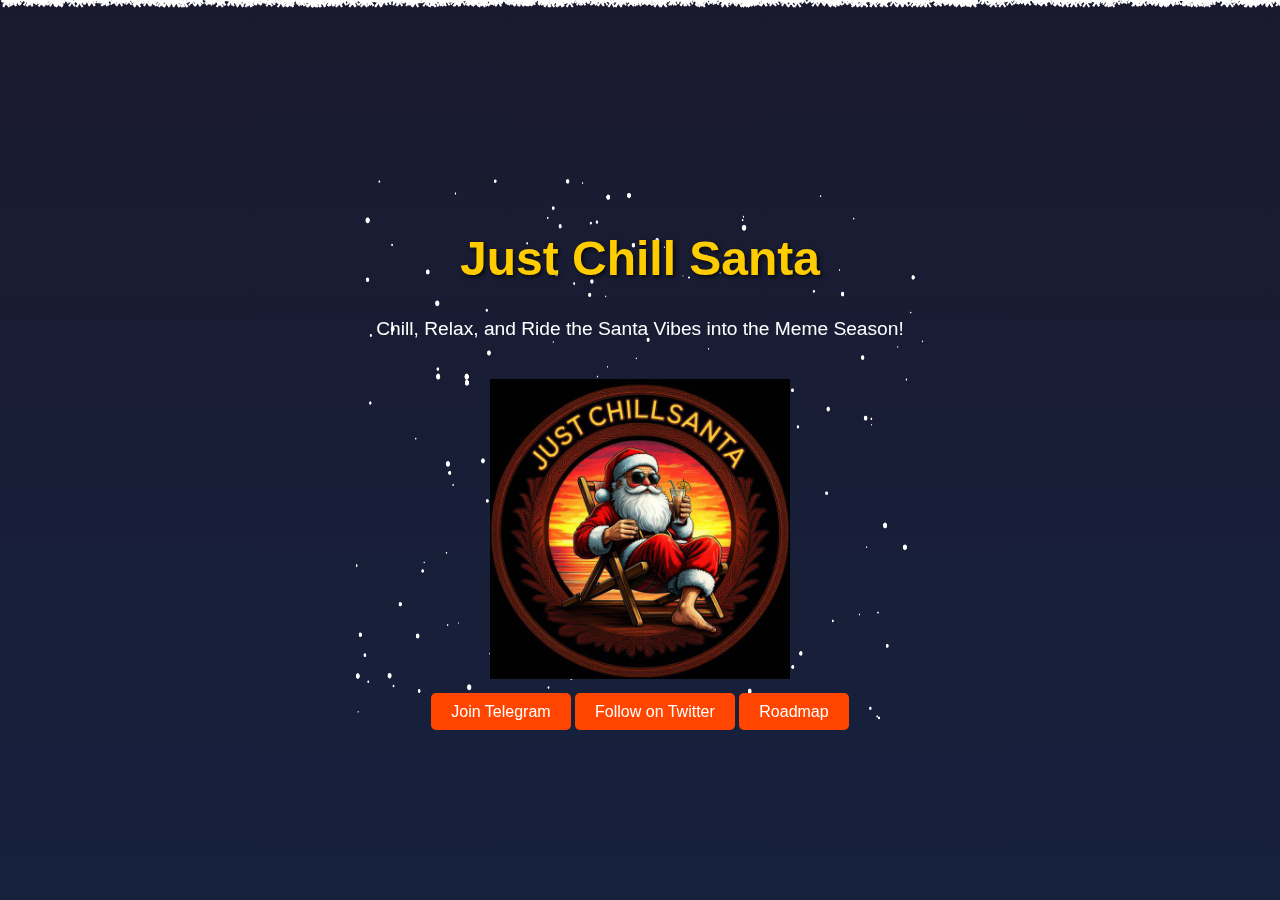
<file: index.html>
<!DOCTYPE html>
<html lang="en">
<head>
    <meta charset="UTF-8">
    <meta name="viewport" content="width=device-width, initial-scale=1.0">
    <title>Just Chill Santa</title>
    <link rel="stylesheet" href="style.css">
    <link rel="stylesheet" href="style2.css">

</head>
<body>

    
    <div class="animation-container">
        <header class="header">
            <h1>Just Chill Santa</h1>
            <p>Chill, Relax, and Ride the Santa Vibes into the Meme Season!</p>
        </header>
        <div class="logo">
            <img src="santa.jpg" alt="Just Chill Santa Logo">
        </div>
        <canvas id="snowCanvas"></canvas>
        <div class="cta-buttons">
            <a href="https://t.me/justchillsanta" target="_blank" class="button">Join Telegram</a>
            <a href="https://twitter.com/justchillsanta" target="_blank" class="button">Follow on Twitter</a>
            <a href="roadmap.html" target="_blank" class="button">Roadmap</a>

        </div>
    </div>

    <!-- intersect -->



    <div class="snowflakes" aria-hidden="true">
        <div class="snowflake">*</div>
        <div class="snowflake">*</div>
        <div class="snowflake">*</div>
        <div class="snowflake">*</div>
        <div class="snowflake">*</div>
        <div class="snowflake">*</div>
        <div class="snowflake">*</div>
        <div class="snowflake">*</div>
        <div class="snowflake">*</div>
        <div class="snowflake">*</div> <div class="snowflake">*</div>
        <div class="snowflake">*</div>
        <div class="snowflake">*</div>
        <div class="snowflake">*</div>
        <div class="snowflake">*</div>
        <div class="snowflake">*</div>
        <div class="snowflake">*</div>
        <div class="snowflake">*</div>
        <div class="snowflake">*</div>
        <div class="snowflake">*</div>
        <div class="snowflake">*</div>
        <div class="snowflake">*</div>
        <div class="snowflake">*</div>
        <div class="snowflake">*</div>
        <div class="snowflake">*</div>
        <div class="snowflake">*</div>
        <div class="snowflake">*</div>
        <div class="snowflake">*</div>
        <div class="snowflake">*</div>
        <div class="snowflake">*</div>
        <div class="snowflake">*</div>
        <div class="snowflake">*</div>
        <div class="snowflake">*</div>
        <div class="snowflake">*</div>
        <div class="snowflake">*</div>
        <div class="snowflake">*</div>
        <div class="snowflake">*</div>
        <div class="snowflake">*</div>
        <div class="snowflake">*</div>
        <div class="snowflake">*</div>
        <div class="snowflake">*</div>
        <div class="snowflake">*</div>
        <div class="snowflake">*</div>
        <div class="snowflake">*</div>
        <div class="snowflake">*</div>
        <div class="snowflake">*</div>
        <div class="snowflake">*</div>
        <div class="snowflake">*</div>
        <div class="snowflake">*</div>
        <div class="snowflake">*</div>
        <div class="snowflake">*</div>
        <div class="snowflake">*</div>
        <div class="snowflake">*</div>
        <div class="snowflake">*</div>
        <div class="snowflake">*</div>
        <div class="snowflake">*</div>
        <div class="snowflake">*</div>
        <div class="snowflake">*</div>
        <div class="snowflake">*</div>
        <div class="snowflake">*</div>
        <div class="snowflake">*</div>
        <div class="snowflake">*</div>
        <div class="snowflake">*</div>
        <div class="snowflake">*</div>
        <div class="snowflake">*</div>
        <div class="snowflake">*</div>
        <div class="snowflake">*</div>
        <div class="snowflake">*</div>
        <div class="snowflake">*</div>
        <div class="snowflake">*</div>
        <div class="snowflake">*</div>
        <div class="snowflake">*</div>
        <div class="snowflake">*</div>
        <div class="snowflake">*</div>
        <div class="snowflake">*</div>
        <div class="snowflake">*</div>
        <div class="snowflake">*</div>
        <div class="snowflake">*</div>
        <div class="snowflake">*</div>
        <div class="snowflake">*</div>
        <div class="snowflake">*</div>
        <div class="snowflake">*</div>
        <div class="snowflake">*</div>
        <div class="snowflake">*</div>
        <div class="snowflake">*</div>
        <div class="snowflake">*</div>
        <div class="snowflake">*</div>
        <div class="snowflake">*</div>
        <div class="snowflake">*</div>
        <div class="snowflake">*</div>
        <div class="snowflake">*</div>
        <div class="snowflake">*</div>
        <div class="snowflake">*</div>
        <div class="snowflake">*</div>
        <div class="snowflake">*</div>
        <div class="snowflake">*</div>
        <div class="snowflake">*</div>
        <div class="snowflake">*</div>
        <div class="snowflake">*</div>
        <div class="snowflake">*</div>
        <div class="snowflake">*</div>
        <div class="snowflake">*</div>
        <div class="snowflake">*</div>
        <div class="snowflake">*</div>
        <div class="snowflake">*</div>
        <div class="snowflake">*</div>
        <div class="snowflake">*</div>
        <div class="snowflake">*</div>
        <div class="snowflake">*</div>
        <div class="snowflake">*</div>
        <div class="snowflake">*</div>
        <div class="snowflake">*</div>
        <div class="snowflake">*</div>
        <div class="snowflake">*</div>
        <div class="snowflake">*</div>
        <div class="snowflake">*</div>
        <div class="snowflake">*</div>
        <div class="snowflake">*</div>
        <div class="snowflake">*</div>
        <div class="snowflake">*</div>
        <div class="snowflake">*</div>
        <div class="snowflake">*</div>
        <div class="snowflake">*</div>
        <div class="snowflake">*</div>
        <div class="snowflake">*</div>
        <div class="snowflake">*</div>
        <div class="snowflake">*</div>
        <div class="snowflake">*</div>
        <div class="snowflake">*</div>
        <div class="snowflake">*</div>
        <div class="snowflake">*</div>
        <div class="snowflake">*</div>
        <div class="snowflake">*</div>
        <div class="snowflake">*</div>
        <div class="snowflake">*</div>
        <div class="snowflake">*</div>
        <div class="snowflake">*</div>
        <div class="snowflake">*</div>
        <div class="snowflake">*</div>
        <div class="snowflake">*</div>
        <div class="snowflake">*</div>
        <div class="snowflake">*</div>
        <div class="snowflake">*</div>
        <div class="snowflake">*</div>
        <div class="snowflake">*</div>
        <div class="snowflake">*</div>
        <div class="snowflake">*</div>
        <div class="snowflake">*</div>
        <div class="snowflake">*</div>
        <div class="snowflake">*</div>
        <div class="snowflake">*</div>
        <div class="snowflake">*</div>
        <div class="snowflake">*</div>
        <div class="snowflake">*</div>
        <div class="snowflake">*</div>
        <div class="snowflake">*</div>
        <div class="snowflake">*</div>
        <div class="snowflake">*</div>
        <div class="snowflake">*</div>
        <div class="snowflake">*</div>
        <div class="snowflake">*</div>
        <div class="snowflake">*</div>
        <div class="snowflake">*</div>
        <div class="snowflake">*</div>
        <div class="snowflake">*</div>
        <div class="snowflake">*</div>
        <div class="snowflake">*</div>
        <div class="snowflake">*</div>
        <div class="snowflake">*</div>
        <div class="snowflake">*</div>
        <div class="snowflake">*</div>
        <div class="snowflake">*</div>
        <div class="snowflake">*</div>
        <div class="snowflake">*</div>
        <div class="snowflake">*</div>
        <div class="snowflake">*</div>
        <div class="snowflake">*</div>
        <div class="snowflake">*</div>
        <div class="snowflake">*</div>
        <div class="snowflake">*</div>
        <div class="snowflake">*</div>
        <div class="snowflake">*</div>
        <div class="snowflake">*</div>
        <div class="snowflake">*</div>
        <div class="snowflake">*</div>
        <div class="snowflake">*</div>
        <div class="snowflake">*</div>
        <div class="snowflake">*</div>
        <div class="snowflake">*</div>
        <div class="snowflake">*</div>
        <div class="snowflake">*</div>
        <div class="snowflake">*</div>
        <div class="snowflake">*</div>
        <div class="snowflake">*</div>
        <div class="snowflake">*</div>
        <div class="snowflake">*</div>
        <div class="snowflake">*</div>
        <div class="snowflake">*</div>
        <div class="snowflake">*</div>
        <div class="snowflake">*</div>
        <div class="snowflake">*</div>
        <div class="snowflake">*</div>
        <div class="snowflake">*</div>
        <div class="snowflake">*</div>
        <div class="snowflake">*</div>
        <div class="snowflake">*</div>
        <div class="snowflake">*</div>
        <div class="snowflake">*</div>
        <div class="snowflake">*</div>
        <div class="snowflake">*</div>
        <div class="snowflake">*</div>
        <div class="snowflake">*</div>
        <div class="snowflake">*</div>
        <div class="snowflake">*</div>
        <div class="snowflake">*</div>
        <div class="snowflake">*</div>
        <div class="snowflake">*</div>
        <div class="snowflake">*</div>
        <div class="snowflake">*</div>
        <div class="snowflake">*</div>
        <div class="snowflake">*</div>
        <div class="snowflake">*</div>
        <div class="snowflake">*</div>
        <div class="snowflake">*</div>
        <div class="snowflake">*</div>
       <div class="snowflake">*</div>
        <div class="snowflake">*</div>
        <div class="snowflake">*</div>
        <div class="snowflake">*</div>
        <div class="snowflake">*</div>
        <div class="snowflake">*</div>
        <div class="snowflake">*</div>
        <div class="snowflake">*</div>
        <div class="snowflake">*</div>
        <div class="snowflake">*</div>
        <div class="snowflake">*</div>
        <div class="snowflake">*</div>
        <div class="snowflake">*</div>
        <div class="snowflake">*</div>
        <div class="snowflake">*</div>
        <div class="snowflake">*</div>
        <div class="snowflake">*</div>
        <div class="snowflake">*</div>
        <div class="snowflake">*</div>
        <div class="snowflake">*</div>
        <div class="snowflake">*</div>
        <div class="snowflake">*</div>
        <div class="snowflake">*</div>
        <div class="snowflake">*</div>
        <div class="snowflake">*</div>
        <div class="snowflake">*</div>
        <div class="snowflake">*</div>
        <div class="snowflake">*</div>
        <div class="snowflake">*</div>
        <div class="snowflake">*</div>
        <div class="snowflake">*</div>
        <div class="snowflake">*</div>
        <div class="snowflake">*</div>
        <div class="snowflake">*</div>
        <div class="snowflake">*</div>
        <div class="snowflake">*</div>
        <div class="snowflake">*</div>
        <div class="snowflake">*</div>
        <div class="snowflake">*</div>
        <div class="snowflake">*</div>
        <div class="snowflake">*</div>
        <div class="snowflake">*</div>
        <div class="snowflake">*</div>
        <div class="snowflake">*</div>
        <div class="snowflake">*</div>
        <div class="snowflake">*</div>
        <div class="snowflake">*</div>
        <div class="snowflake">*</div>
        <div class="snowflake">*</div>
        <div class="snowflake">*</div>
        <div class="snowflake">*</div>
        <div class="snowflake">*</div>
        <div class="snowflake">*</div>
        <div class="snowflake">*</div>
        <div class="snowflake">*</div>
        <div class="snowflake">*</div>
        <div class="snowflake">*</div>
        <div class="snowflake">*</div>
        <div class="snowflake">*</div>
        <div class="snowflake">*</div>
        <div class="snowflake">*</div>
        <div class="snowflake">*</div>
        <div class="snowflake">*</div>
        <div class="snowflake">*</div>
        <div class="snowflake">*</div>
        <div class="snowflake">*</div>
        <div class="snowflake">*</div>
        <div class="snowflake">*</div>
        <div class="snowflake">*</div>
        <div class="snowflake">*</div>
        <div class="snowflake">*</div>
        <div class="snowflake">*</div>
        <div class="snowflake">*</div>
        <div class="snowflake">*</div>
        <div class="snowflake">*</div>
        <div class="snowflake">*</div>
        <div class="snowflake">*</div>
        <div class="snowflake">*</div>
        <div class="snowflake">*</div>
        <div class="snowflake">*</div>
        <div class="snowflake">*</div>
        <div class="snowflake">*</div>
        <div class="snowflake">*</div>
        <div class="snowflake">*</div>
        <div class="snowflake">*</div>
        <div class="snowflake">*</div>
        <div class="snowflake">*</div>
        <div class="snowflake">*</div>
        <div class="snowflake">*</div>
        <div class="snowflake">*</div>
        <div class="snowflake">*</div>
        <div class="snowflake">*</div>
        <div class="snowflake">*</div>
        <div class="snowflake">*</div>
        <div class="snowflake">*</div>
        <div class="snowflake">*</div>
        <div class="snowflake">*</div>
        <div class="snowflake">*</div>
        <div class="snowflake">*</div>
        <div class="snowflake">*</div>
        <div class="snowflake">*</div>
        <div class="snowflake">*</div>
        <div class="snowflake">*</div>
        <div class="snowflake">*</div>
        <div class="snowflake">*</div>
        <div class="snowflake">*</div>
        <div class="snowflake">*</div>
        <div class="snowflake">*</div>
        <div class="snowflake">*</div>
        <div class="snowflake">*</div>
        <div class="snowflake">*</div>
        <div class="snowflake">*</div>
        <div class="snowflake">*</div>
        <div class="snowflake">*</div>
        <div class="snowflake">*</div>
        <div class="snowflake">*</div>
        <div class="snowflake">*</div>
        <div class="snowflake">*</div>
        <div class="snowflake">*</div>
        <div class="snowflake">*</div>
        <div class="snowflake">*</div>
        <div class="snowflake">*</div>
        <div class="snowflake">*</div>
        <div class="snowflake">*</div>
        <div class="snowflake">*</div>
        <div class="snowflake">*</div>
        <div class="snowflake">*</div>
        <div class="snowflake">*</div>
        <div class="snowflake">*</div>
        <div class="snowflake">*</div>
        <div class="snowflake">*</div>
        <div class="snowflake">*</div>
        <div class="snowflake">*</div>
        <div class="snowflake">*</div>
        <div class="snowflake">*</div>
        <div class="snowflake">*</div>
        <div class="snowflake">*</div>
        <div class="snowflake">*</div>
        <div class="snowflake">*</div>
        <div class="snowflake">*</div>
        <div class="snowflake">*</div>
        <div class="snowflake">*</div>
        <div class="snowflake">*</div>
        <div class="snowflake">*</div>
        <div class="snowflake">*</div>
        <div class="snowflake">*</div>
        <div class="snowflake">*</div>
        <div class="snowflake">*</div>
        <div class="snowflake">*</div>
        <div class="snowflake">*</div>
        <div class="snowflake">*</div>
        <div class="snowflake">*</div>
        <div class="snowflake">*</div>
        <div class="snowflake">*</div>
        <div class="snowflake">*</div>
        <div class="snowflake">*</div>
        <div class="snowflake">*</div>
        <div class="snowflake">*</div>
        <div class="snowflake">*</div>
        <div class="snowflake">*</div>
        <div class="snowflake">*</div>
        <div class="snowflake">*</div>
        <div class="snowflake">*</div>
        <div class="snowflake">*</div>
        <div class="snowflake">*</div>
        <div class="snowflake">*</div>
        <div class="snowflake">*</div>
        <div class="snowflake">*</div>
        <div class="snowflake">*</div>
        <div class="snowflake">*</div>
        <div class="snowflake">*</div>
        <div class="snowflake">*</div>
        <div class="snowflake">*</div>
        <div class="snowflake">*</div>
        <div class="snowflake">*</div>
        <div class="snowflake">*</div>
        <div class="snowflake">*</div>
        <div class="snowflake">*</div>
        <div class="snowflake">*</div>
        <div class="snowflake">*</div>
        <div class="snowflake">*</div>
        <div class="snowflake">*</div>
        <div class="snowflake">*</div>
        <div class="snowflake">*</div>
        <div class="snowflake">*</div>
        <div class="snowflake">*</div>
        <div class="snowflake">*</div>
        <div class="snowflake">*</div>
        <div class="snowflake">*</div>
        <div class="snowflake">*</div>
        <div class="snowflake">*</div>
        <div class="snowflake">*</div>
        <div class="snowflake">*</div>
        <div class="snowflake">*</div>
        <div class="snowflake">*</div>
        <div class="snowflake">*</div>
        <div class="snowflake">*</div>
        <div class="snowflake">*</div>
        <div class="snowflake">*</div>
        <div class="snowflake">*</div>
        <div class="snowflake">*</div>
        <div class="snowflake">*</div>
        <div class="snowflake">*</div>
        <div class="snowflake">*</div>
        <div class="snowflake">*</div>
        <div class="snowflake">*</div>
        <div class="snowflake">*</div>
        <div class="snowflake">*</div>
        <div class="snowflake">*</div>
        <div class="snowflake">*</div>
        <div class="snowflake">*</div>
        <div class="snowflake">*</div>
        <div class="snowflake">*</div>
        <div class="snowflake">*</div>
        <div class="snowflake">*</div>
        <div class="snowflake">*</div>
        <div class="snowflake">*</div>
        <div class="snowflake">*</div>
        <div class="snowflake">*</div>
        <div class="snowflake">*</div>
        <div class="snowflake">*</div>
        <div class="snowflake">*</div>
        <div class="snowflake">*</div>
        <div class="snowflake">*</div>
        <div class="snowflake">*</div>
        <div class="snowflake">*</div>
        <div class="snowflake">*</div>
        <div class="snowflake">*</div>
        <div class="snowflake">*</div>
        <div class="snowflake">*</div>
        <div class="snowflake">*</div>
        <div class="snowflake">*</div>
        <div class="snowflake">*</div>
        <div class="snowflake">*</div>
        <div class="snowflake">*</div>
        <div class="snowflake">*</div>
        <div class="snowflake">*</div>
        <div class="snowflake">*</div>
        <div class="snowflake">*</div>
        <div class="snowflake">*</div>
        <div class="snowflake">*</div>
        <div class="snowflake">*</div>
        <div class="snowflake">*</div>
        <div class="snowflake">*</div>
        <div class="snowflake">*</div>
        <div class="snowflake">*</div>
        <div class="snowflake">*</div>
        <div class="snowflake">*</div>
        <div class="snowflake">*</div>
        <div class="snowflake">*</div>
        <div class="snowflake">*</div>
        <div class="snowflake">*</div>
       <div class="snowflake">*</div>
        <div class="snowflake">*</div>
        <div class="snowflake">*</div>
        <div class="snowflake">*</div>
        <div class="snowflake">*</div>
        <div class="snowflake">*</div>
        <div class="snowflake">*</div>
        <div class="snowflake">*</div>
        <div class="snowflake">*</div>
        <div class="snowflake">*</div>
        <div class="snowflake">*</div>
        <div class="snowflake">*</div>
        <div class="snowflake">*</div>
        <div class="snowflake">*</div>
        <div class="snowflake">*</div>
        <div class="snowflake">*</div>
        <div class="snowflake">*</div>
        <div class="snowflake">*</div>
        <div class="snowflake">*</div>
        <div class="snowflake">*</div>
        <div class="snowflake">*</div>
        <div class="snowflake">*</div>
        <div class="snowflake">*</div>
        <div class="snowflake">*</div>
        <div class="snowflake">*</div>
        <div class="snowflake">*</div>
        <div class="snowflake">*</div>
        <div class="snowflake">*</div>
        <div class="snowflake">*</div>
        <div class="snowflake">*</div>
        <div class="snowflake">*</div>
        <div class="snowflake">*</div>
        <div class="snowflake">*</div>
        <div class="snowflake">*</div>
        <div class="snowflake">*</div>
        <div class="snowflake">*</div>
        <div class="snowflake">*</div>
        <div class="snowflake">*</div>
        <div class="snowflake">*</div>
        <div class="snowflake">*</div>
        <div class="snowflake">*</div>
        <div class="snowflake">*</div>
        <div class="snowflake">*</div>
        <div class="snowflake">*</div>
        <div class="snowflake">*</div>
        <div class="snowflake">*</div>
        <div class="snowflake">*</div>
        <div class="snowflake">*</div>
        <div class="snowflake">*</div>
        <div class="snowflake">*</div>
        <div class="snowflake">*</div>
        <div class="snowflake">*</div>
        <div class="snowflake">*</div>
        <div class="snowflake">*</div>
        <div class="snowflake">*</div>
        <div class="snowflake">*</div>
        <div class="snowflake">*</div>
        <div class="snowflake">*</div>
        <div class="snowflake">*</div>
        <div class="snowflake">*</div>
        <div class="snowflake">*</div>
        <div class="snowflake">*</div>
        <div class="snowflake">*</div>
        <div class="snowflake">*</div>
        <div class="snowflake">*</div>
        <div class="snowflake">*</div>
        <div class="snowflake">*</div>
        <div class="snowflake">*</div>
        <div class="snowflake">*</div>
        <div class="snowflake">*</div>
        <div class="snowflake">*</div>
        <div class="snowflake">*</div>
        <div class="snowflake">*</div>
        <div class="snowflake">*</div>
        <div class="snowflake">*</div>
        <div class="snowflake">*</div>
        <div class="snowflake">*</div>
        <div class="snowflake">*</div>
        <div class="snowflake">*</div>
        <div class="snowflake">*</div>
        <div class="snowflake">*</div>
        <div class="snowflake">*</div>
        <div class="snowflake">*</div>
        <div class="snowflake">*</div>
        <div class="snowflake">*</div>
        <div class="snowflake">*</div>
        <div class="snowflake">*</div>
        <div class="snowflake">*</div>
        <div class="snowflake">*</div>
        <div class="snowflake">*</div>
        <div class="snowflake">*</div>
        <div class="snowflake">*</div>
        <div class="snowflake">*</div>
        <div class="snowflake">*</div>
        <div class="snowflake">*</div>
        <div class="snowflake">*</div>
        <div class="snowflake">*</div>
        <div class="snowflake">*</div>
        <div class="snowflake">*</div>
        <div class="snowflake">*</div>
        <div class="snowflake">*</div>
        <div class="snowflake">*</div>
        <div class="snowflake">*</div>
        <div class="snowflake">*</div>
        <div class="snowflake">*</div>
        <div class="snowflake">*</div>
        <div class="snowflake">*</div>
        <div class="snowflake">*</div>
        <div class="snowflake">*</div>
        <div class="snowflake">*</div>
        <div class="snowflake">*</div>
        <div class="snowflake">*</div>
        <div class="snowflake">*</div>
        <div class="snowflake">*</div>
        <div class="snowflake">*</div>
        <div class="snowflake">*</div>
        <div class="snowflake">*</div>
        <div class="snowflake">*</div>
        <div class="snowflake">*</div>
        <div class="snowflake">*</div>
        <div class="snowflake">*</div>
        <div class="snowflake">*</div>
        <div class="snowflake">*</div>
        <div class="snowflake">*</div>
        <div class="snowflake">*</div>
        <div class="snowflake">*</div>
        <div class="snowflake">*</div>
        <div class="snowflake">*</div>
        <div class="snowflake">*</div>
        <div class="snowflake">*</div>
        <div class="snowflake">*</div>
        <div class="snowflake">*</div>
        <div class="snowflake">*</div>
        <div class="snowflake">*</div>
        <div class="snowflake">*</div>
        <div class="snowflake">*</div>
        <div class="snowflake">*</div>
        <div class="snowflake">*</div>
        <div class="snowflake">*</div>
        <div class="snowflake">*</div>
        <div class="snowflake">*</div>
        <div class="snowflake">*</div>
        <div class="snowflake">*</div>
        <div class="snowflake">*</div>
        <div class="snowflake">*</div>
        <div class="snowflake">*</div>
        <div class="snowflake">*</div>
        <div class="snowflake">*</div>
        <div class="snowflake">*</div>
        <div class="snowflake">*</div>
        <div class="snowflake">*</div>
        <div class="snowflake">*</div>
        <div class="snowflake">*</div>
        <div class="snowflake">*</div>
        <div class="snowflake">*</div>
        <div class="snowflake">*</div>
        <div class="snowflake">*</div>
        <div class="snowflake">*</div>
        <div class="snowflake">*</div>
        <div class="snowflake">*</div>
        <div class="snowflake">*</div>
        <div class="snowflake">*</div>
        <div class="snowflake">*</div>
        <div class="snowflake">*</div>
        <div class="snowflake">*</div>
        <div class="snowflake">*</div>
        <div class="snowflake">*</div>
        <div class="snowflake">*</div>
        <div class="snowflake">*</div>
        <div class="snowflake">*</div>
        <div class="snowflake">*</div>
        <div class="snowflake">*</div>
        <div class="snowflake">*</div>
        <div class="snowflake">*</div>
        <div class="snowflake">*</div>
        <div class="snowflake">*</div>
        <div class="snowflake">*</div>
        <div class="snowflake">*</div>
        <div class="snowflake">*</div>
        <div class="snowflake">*</div>
        <div class="snowflake">*</div>
        <div class="snowflake">*</div>
        <div class="snowflake">*</div>
        <div class="snowflake">*</div>
        <div class="snowflake">*</div>
        <div class="snowflake">*</div>
        <div class="snowflake">*</div>
        <div class="snowflake">*</div>
        <div class="snowflake">*</div>
        <div class="snowflake">*</div>
        <div class="snowflake">*</div>
        <div class="snowflake">*</div>
        <div class="snowflake">*</div>
        <div class="snowflake">*</div>
        <div class="snowflake">*</div>
        <div class="snowflake">*</div>
        <div class="snowflake">*</div>
        <div class="snowflake">*</div>
        <div class="snowflake">*</div>
        <div class="snowflake">*</div>
        <div class="snowflake">*</div>
        <div class="snowflake">*</div>
        <div class="snowflake">*</div>
        <div class="snowflake">*</div>
        <div class="snowflake">*</div>
        <div class="snowflake">*</div>
        <div class="snowflake">*</div>
        <div class="snowflake">*</div>
        <div class="snowflake">*</div>
        <div class="snowflake">*</div>
        <div class="snowflake">*</div>
        <div class="snowflake">*</div>
        <div class="snowflake">*</div>
        <div class="snowflake">*</div>
        <div class="snowflake">*</div>
        <div class="snowflake">*</div>
        <div class="snowflake">*</div>
        <div class="snowflake">*</div>
        <div class="snowflake">*</div>
        <div class="snowflake">*</div>
        <div class="snowflake">*</div>
        <div class="snowflake">*</div>
        <div class="snowflake">*</div>
        <div class="snowflake">*</div>
        <div class="snowflake">*</div>
        <div class="snowflake">*</div>
        <div class="snowflake">*</div>
        <div class="snowflake">*</div>
        <div class="snowflake">*</div>
        <div class="snowflake">*</div>
        <div class="snowflake">*</div>
        <div class="snowflake">*</div>
        <div class="snowflake">*</div>
        <div class="snowflake">*</div>
        <div class="snowflake">*</div>
        <div class="snowflake">*</div>
        <div class="snowflake">*</div>
        <div class="snowflake">*</div>
        <div class="snowflake">*</div>
        <div class="snowflake">*</div>
        <div class="snowflake">*</div>
        <div class="snowflake">*</div>
        <div class="snowflake">*</div>
        <div class="snowflake">*</div>
        <div class="snowflake">*</div>
        <div class="snowflake">*</div>
        <div class="snowflake">*</div>
        <div class="snowflake">*</div>
        <div class="snowflake">*</div>
        <div class="snowflake">*</div>
        <div class="snowflake">*</div>
        <div class="snowflake">*</div>
       <div class="snowflake">*</div>
        <div class="snowflake">*</div>
        <div class="snowflake">*</div>
        <div class="snowflake">*</div>
        <div class="snowflake">*</div>
        <div class="snowflake">*</div>
        <div class="snowflake">*</div>
        <div class="snowflake">*</div>
        <div class="snowflake">*</div>
        <div class="snowflake">*</div>
        <div class="snowflake">*</div>
        <div class="snowflake">*</div>
        <div class="snowflake">*</div>
        <div class="snowflake">*</div>
        <div class="snowflake">*</div>
        <div class="snowflake">*</div>
        <div class="snowflake">*</div>
        <div class="snowflake">*</div>
        <div class="snowflake">*</div>
        <div class="snowflake">*</div>
        <div class="snowflake">*</div>
        <div class="snowflake">*</div>
        <div class="snowflake">*</div>
        <div class="snowflake">*</div>
        <div class="snowflake">*</div>
        <div class="snowflake">*</div>
        <div class="snowflake">*</div>
        <div class="snowflake">*</div>
        <div class="snowflake">*</div>
        <div class="snowflake">*</div>
        <div class="snowflake">*</div>
        <div class="snowflake">*</div>
        <div class="snowflake">*</div>
        <div class="snowflake">*</div>
        <div class="snowflake">*</div>
        <div class="snowflake">*</div>
        <div class="snowflake">*</div>
        <div class="snowflake">*</div>
        <div class="snowflake">*</div>
        <div class="snowflake">*</div>
        <div class="snowflake">*</div>
        <div class="snowflake">*</div>
        <div class="snowflake">*</div>
        <div class="snowflake">*</div>
        <div class="snowflake">*</div>
        <div class="snowflake">*</div>
        <div class="snowflake">*</div>
        <div class="snowflake">*</div>
        <div class="snowflake">*</div>
        <div class="snowflake">*</div>
        <div class="snowflake">*</div>
        <div class="snowflake">*</div>
        <div class="snowflake">*</div>
        <div class="snowflake">*</div>
        <div class="snowflake">*</div>
        <div class="snowflake">*</div>
        <div class="snowflake">*</div>
        <div class="snowflake">*</div>
        <div class="snowflake">*</div>
        <div class="snowflake">*</div>
        <div class="snowflake">*</div>
        <div class="snowflake">*</div>
        <div class="snowflake">*</div>
        <div class="snowflake">*</div>
        <div class="snowflake">*</div>
        <div class="snowflake">*</div>
        <div class="snowflake">*</div>
        <div class="snowflake">*</div>
        <div class="snowflake">*</div>
        <div class="snowflake">*</div>
        <div class="snowflake">*</div>
        <div class="snowflake">*</div>
        <div class="snowflake">*</div>
        <div class="snowflake">*</div>
        <div class="snowflake">*</div>
        <div class="snowflake">*</div>
        <div class="snowflake">*</div>
        <div class="snowflake">*</div>
        <div class="snowflake">*</div>
        <div class="snowflake">*</div>
        <div class="snowflake">*</div>
        <div class="snowflake">*</div>
        <div class="snowflake">*</div>
        <div class="snowflake">*</div>
        <div class="snowflake">*</div>
        <div class="snowflake">*</div>
        <div class="snowflake">*</div>
        <div class="snowflake">*</div>
        <div class="snowflake">*</div>
        <div class="snowflake">*</div>
        <div class="snowflake">*</div>
        <div class="snowflake">*</div>
        <div class="snowflake">*</div>
        <div class="snowflake">*</div>
        <div class="snowflake">*</div>
        <div class="snowflake">*</div>
        <div class="snowflake">*</div>
        <div class="snowflake">*</div>
        <div class="snowflake">*</div>
        <div class="snowflake">*</div>
        <div class="snowflake">*</div>
        <div class="snowflake">*</div>
        <div class="snowflake">*</div>
        <div class="snowflake">*</div>
        <div class="snowflake">*</div>
        <div class="snowflake">*</div>
        <div class="snowflake">*</div>
        <div class="snowflake">*</div>
        <div class="snowflake">*</div>
        <div class="snowflake">*</div>
        <div class="snowflake">*</div>
        <div class="snowflake">*</div>
        <div class="snowflake">*</div>
        <div class="snowflake">*</div>
        <div class="snowflake">*</div>
        <div class="snowflake">*</div>
        <div class="snowflake">*</div>
        <div class="snowflake">*</div>
        <div class="snowflake">*</div>
        <div class="snowflake">*</div>
        <div class="snowflake">*</div>
        <div class="snowflake">*</div>
        <div class="snowflake">*</div>
        <div class="snowflake">*</div>
        <div class="snowflake">*</div>
        <div class="snowflake">*</div>
        <div class="snowflake">*</div>
        <div class="snowflake">*</div>
        <div class="snowflake">*</div>
        <div class="snowflake">*</div>
        <div class="snowflake">*</div>
        <div class="snowflake">*</div>
        <div class="snowflake">*</div>
        <div class="snowflake">*</div>
        <div class="snowflake">*</div>
        <div class="snowflake">*</div>
        <div class="snowflake">*</div>
        <div class="snowflake">*</div>
        <div class="snowflake">*</div>
        <div class="snowflake">*</div>
        <div class="snowflake">*</div>
        <div class="snowflake">*</div>
        <div class="snowflake">*</div>
        <div class="snowflake">*</div>
        <div class="snowflake">*</div>
        <div class="snowflake">*</div>
        <div class="snowflake">*</div>
        <div class="snowflake">*</div>
        <div class="snowflake">*</div>
        <div class="snowflake">*</div>
        <div class="snowflake">*</div>
        <div class="snowflake">*</div>
        <div class="snowflake">*</div>
        <div class="snowflake">*</div>
        <div class="snowflake">*</div>
        <div class="snowflake">*</div>
        <div class="snowflake">*</div>
        <div class="snowflake">*</div>
        <div class="snowflake">*</div>
        <div class="snowflake">*</div>
        <div class="snowflake">*</div>
        <div class="snowflake">*</div>
        <div class="snowflake">*</div>
        <div class="snowflake">*</div>
        <div class="snowflake">*</div>
        <div class="snowflake">*</div>
        <div class="snowflake">*</div>
        <div class="snowflake">*</div>
        <div class="snowflake">*</div>
        <div class="snowflake">*</div>
        <div class="snowflake">*</div>
        <div class="snowflake">*</div>
        <div class="snowflake">*</div>
        <div class="snowflake">*</div>
        <div class="snowflake">*</div>
        <div class="snowflake">*</div>
        <div class="snowflake">*</div>
        <div class="snowflake">*</div>
        <div class="snowflake">*</div>
        <div class="snowflake">*</div>
        <div class="snowflake">*</div>
        <div class="snowflake">*</div>
        <div class="snowflake">*</div>
        <div class="snowflake">*</div>
        <div class="snowflake">*</div>
        <div class="snowflake">*</div>
        <div class="snowflake">*</div>
        <div class="snowflake">*</div>
        <div class="snowflake">*</div>
        <div class="snowflake">*</div>
        <div class="snowflake">*</div>
        <div class="snowflake">*</div>
        <div class="snowflake">*</div>
        <div class="snowflake">*</div>
        <div class="snowflake">*</div>
        <div class="snowflake">*</div>
        <div class="snowflake">*</div>
        <div class="snowflake">*</div>
        <div class="snowflake">*</div>
        <div class="snowflake">*</div>
        <div class="snowflake">*</div>
        <div class="snowflake">*</div>
        <div class="snowflake">*</div>
        <div class="snowflake">*</div>
        <div class="snowflake">*</div>
        <div class="snowflake">*</div>
        <div class="snowflake">*</div>
        <div class="snowflake">*</div>
        <div class="snowflake">*</div>
        <div class="snowflake">*</div>
        <div class="snowflake">*</div>
        <div class="snowflake">*</div>
        <div class="snowflake">*</div>
        <div class="snowflake">*</div>
        <div class="snowflake">*</div>
        <div class="snowflake">*</div>
        <div class="snowflake">*</div>
        <div class="snowflake">*</div>
        <div class="snowflake">*</div>
        <div class="snowflake">*</div>
        <div class="snowflake">*</div>
        <div class="snowflake">*</div>
        <div class="snowflake">*</div>
        <div class="snowflake">*</div>
        <div class="snowflake">*</div>
        <div class="snowflake">*</div>
        <div class="snowflake">*</div>
        <div class="snowflake">*</div>
        <div class="snowflake">*</div>
        <div class="snowflake">*</div>
        <div class="snowflake">*</div>
        <div class="snowflake">*</div>
        <div class="snowflake">*</div>
        <div class="snowflake">*</div>
        <div class="snowflake">*</div>
        <div class="snowflake">*</div>
        <div class="snowflake">*</div>
        <div class="snowflake">*</div>
        <div class="snowflake">*</div>
        <div class="snowflake">*</div>
        <div class="snowflake">*</div>
        <div class="snowflake">*</div>
        <div class="snowflake">*</div>
        <div class="snowflake">*</div>
        <div class="snowflake">*</div>
        <div class="snowflake">*</div>
        <div class="snowflake">*</div>
        <div class="snowflake">*</div>
        <div class="snowflake">*</div>
        <div class="snowflake">*</div>
        <div class="snowflake">*</div>
        <div class="snowflake">*</div>
       <div class="snowflake">*</div>
        <div class="snowflake">*</div>
        <div class="snowflake">*</div>
        <div class="snowflake">*</div>
        <div class="snowflake">*</div>
        <div class="snowflake">*</div>
        <div class="snowflake">*</div>
        <div class="snowflake">*</div>
        <div class="snowflake">*</div>
        <div class="snowflake">*</div>
        <div class="snowflake">*</div>
        <div class="snowflake">*</div>
        <div class="snowflake">*</div>
        <div class="snowflake">*</div>
        <div class="snowflake">*</div>
        <div class="snowflake">*</div>
        <div class="snowflake">*</div>
        <div class="snowflake">*</div>
        <div class="snowflake">*</div>
        <div class="snowflake">*</div>
        <div class="snowflake">*</div>
        <div class="snowflake">*</div>
        <div class="snowflake">*</div>
        <div class="snowflake">*</div>
        <div class="snowflake">*</div>
        <div class="snowflake">*</div>
        <div class="snowflake">*</div>
        <div class="snowflake">*</div>
        <div class="snowflake">*</div>
        <div class="snowflake">*</div>
        <div class="snowflake">*</div>
        <div class="snowflake">*</div>
        <div class="snowflake">*</div>
        <div class="snowflake">*</div>
        <div class="snowflake">*</div>
        <div class="snowflake">*</div>
        <div class="snowflake">*</div>
        <div class="snowflake">*</div>
        <div class="snowflake">*</div>
        <div class="snowflake">*</div>
        <div class="snowflake">*</div>
        <div class="snowflake">*</div>
        <div class="snowflake">*</div>
        <div class="snowflake">*</div>
        <div class="snowflake">*</div>
        <div class="snowflake">*</div>
        <div class="snowflake">*</div>
        <div class="snowflake">*</div>
        <div class="snowflake">*</div>
        <div class="snowflake">*</div>
        <div class="snowflake">*</div>
        <div class="snowflake">*</div>
        <div class="snowflake">*</div>
        <div class="snowflake">*</div>
        <div class="snowflake">*</div>
        <div class="snowflake">*</div>
        <div class="snowflake">*</div>
        <div class="snowflake">*</div>
        <div class="snowflake">*</div>
        <div class="snowflake">*</div>
        <div class="snowflake">*</div>
        <div class="snowflake">*</div>
        <div class="snowflake">*</div>
        <div class="snowflake">*</div>
        <div class="snowflake">*</div>
        <div class="snowflake">*</div>
        <div class="snowflake">*</div>
        <div class="snowflake">*</div>
        <div class="snowflake">*</div>
        <div class="snowflake">*</div>
        <div class="snowflake">*</div>
        <div class="snowflake">*</div>
        <div class="snowflake">*</div>
        <div class="snowflake">*</div>
        <div class="snowflake">*</div>
        <div class="snowflake">*</div>
        <div class="snowflake">*</div>
        <div class="snowflake">*</div>
        <div class="snowflake">*</div>
        <div class="snowflake">*</div>
        <div class="snowflake">*</div>
        <div class="snowflake">*</div>
        <div class="snowflake">*</div>
        <div class="snowflake">*</div>
        <div class="snowflake">*</div>
        <div class="snowflake">*</div>
        <div class="snowflake">*</div>
        <div class="snowflake">*</div>
        <div class="snowflake">*</div>
        <div class="snowflake">*</div>
        <div class="snowflake">*</div>
        <div class="snowflake">*</div>
        <div class="snowflake">*</div>
        <div class="snowflake">*</div>
        <div class="snowflake">*</div>
        <div class="snowflake">*</div>
        <div class="snowflake">*</div>
        <div class="snowflake">*</div>
        <div class="snowflake">*</div>
        <div class="snowflake">*</div>
        <div class="snowflake">*</div>
        <div class="snowflake">*</div>
        <div class="snowflake">*</div>
        <div class="snowflake">*</div>
        <div class="snowflake">*</div>
        <div class="snowflake">*</div>
        <div class="snowflake">*</div>
        <div class="snowflake">*</div>
        <div class="snowflake">*</div>
        <div class="snowflake">*</div>
        <div class="snowflake">*</div>
        <div class="snowflake">*</div>
        <div class="snowflake">*</div>
        <div class="snowflake">*</div>
        <div class="snowflake">*</div>
        <div class="snowflake">*</div>
        <div class="snowflake">*</div>
        <div class="snowflake">*</div>
        <div class="snowflake">*</div>
        <div class="snowflake">*</div>
        <div class="snowflake">*</div>
        <div class="snowflake">*</div>
        <div class="snowflake">*</div>
        <div class="snowflake">*</div>
        <div class="snowflake">*</div>
        <div class="snowflake">*</div>
        <div class="snowflake">*</div>
        <div class="snowflake">*</div>
        <div class="snowflake">*</div>
        <div class="snowflake">*</div>
        <div class="snowflake">*</div>
        <div class="snowflake">*</div>
        <div class="snowflake">*</div>
        <div class="snowflake">*</div>
        <div class="snowflake">*</div>
        <div class="snowflake">*</div>
        <div class="snowflake">*</div>
        <div class="snowflake">*</div>
        <div class="snowflake">*</div>
        <div class="snowflake">*</div>
        <div class="snowflake">*</div>
        <div class="snowflake">*</div>
        <div class="snowflake">*</div>
        <div class="snowflake">*</div>
        <div class="snowflake">*</div>
        <div class="snowflake">*</div>
        <div class="snowflake">*</div>
        <div class="snowflake">*</div>
        <div class="snowflake">*</div>
        <div class="snowflake">*</div>
        <div class="snowflake">*</div>
        <div class="snowflake">*</div>
        <div class="snowflake">*</div>
        <div class="snowflake">*</div>
        <div class="snowflake">*</div>
        <div class="snowflake">*</div>
        <div class="snowflake">*</div>
        <div class="snowflake">*</div>
        <div class="snowflake">*</div>
        <div class="snowflake">*</div>
        <div class="snowflake">*</div>
        <div class="snowflake">*</div>
        <div class="snowflake">*</div>
        <div class="snowflake">*</div>
        <div class="snowflake">*</div>
        <div class="snowflake">*</div>
        <div class="snowflake">*</div>
        <div class="snowflake">*</div>
        <div class="snowflake">*</div>
        <div class="snowflake">*</div>
        <div class="snowflake">*</div>
        <div class="snowflake">*</div>
        <div class="snowflake">*</div>
        <div class="snowflake">*</div>
        <div class="snowflake">*</div>
        <div class="snowflake">*</div>
        <div class="snowflake">*</div>
        <div class="snowflake">*</div>
        <div class="snowflake">*</div>
        <div class="snowflake">*</div>
        <div class="snowflake">*</div>
        <div class="snowflake">*</div>
        <div class="snowflake">*</div>
        <div class="snowflake">*</div>
        <div class="snowflake">*</div>
        <div class="snowflake">*</div>
        <div class="snowflake">*</div>
        <div class="snowflake">*</div>
        <div class="snowflake">*</div>
        <div class="snowflake">*</div>
        <div class="snowflake">*</div>
        <div class="snowflake">*</div>
        <div class="snowflake">*</div>
        <div class="snowflake">*</div>
        <div class="snowflake">*</div>
        <div class="snowflake">*</div>
        <div class="snowflake">*</div>
        <div class="snowflake">*</div>
        <div class="snowflake">*</div>
        <div class="snowflake">*</div>
        <div class="snowflake">*</div>
        <div class="snowflake">*</div>
        <div class="snowflake">*</div>
        <div class="snowflake">*</div>
        <div class="snowflake">*</div>
        <div class="snowflake">*</div>
        <div class="snowflake">*</div>
        <div class="snowflake">*</div>
        <div class="snowflake">*</div>
        <div class="snowflake">*</div>
        <div class="snowflake">*</div>
        <div class="snowflake">*</div>
        <div class="snowflake">*</div>
        <div class="snowflake">*</div>
        <div class="snowflake">*</div>
        <div class="snowflake">*</div>
        <div class="snowflake">*</div>
        <div class="snowflake">*</div>
        <div class="snowflake">*</div>
        <div class="snowflake">*</div>
        <div class="snowflake">*</div>
        <div class="snowflake">*</div>
        <div class="snowflake">*</div>
        <div class="snowflake">*</div>
        <div class="snowflake">*</div>
        <div class="snowflake">*</div>
        <div class="snowflake">*</div>
        <div class="snowflake">*</div>
        <div class="snowflake">*</div>
        <div class="snowflake">*</div>
        <div class="snowflake">*</div>
        <div class="snowflake">*</div>
        <div class="snowflake">*</div>
        <div class="snowflake">*</div>
        <div class="snowflake">*</div>
        <div class="snowflake">*</div>
        <div class="snowflake">*</div>
        <div class="snowflake">*</div>
        <div class="snowflake">*</div>
        <div class="snowflake">*</div>
        <div class="snowflake">*</div>
        <div class="snowflake">*</div>
        <div class="snowflake">*</div>
        <div class="snowflake">*</div>
        <div class="snowflake">*</div>
        <div class="snowflake">*</div>
        <div class="snowflake">*</div>
        <div class="snowflake">*</div>
        <div class="snowflake">*</div>
        <div class="snowflake">*</div>
        <div class="snowflake">*</div>
        <div class="snowflake">*</div>
       <div class="snowflake">*</div>
        <div class="snowflake">*</div>
        <div class="snowflake">*</div>
        <div class="snowflake">*</div>
        <div class="snowflake">*</div>
        <div class="snowflake">*</div>
        <div class="snowflake">*</div>
        <div class="snowflake">*</div>
        <div class="snowflake">*</div>
        <div class="snowflake">*</div>
        <div class="snowflake">*</div>
        <div class="snowflake">*</div>
        <div class="snowflake">*</div>
        <div class="snowflake">*</div>
        <div class="snowflake">*</div>
        <div class="snowflake">*</div>
        <div class="snowflake">*</div>
        <div class="snowflake">*</div>
        <div class="snowflake">*</div>
        <div class="snowflake">*</div>
        <div class="snowflake">*</div>
        <div class="snowflake">*</div>
        <div class="snowflake">*</div>
        <div class="snowflake">*</div>
        <div class="snowflake">*</div>
        <div class="snowflake">*</div>
        <div class="snowflake">*</div>
        <div class="snowflake">*</div>
        <div class="snowflake">*</div>
        <div class="snowflake">*</div>
        <div class="snowflake">*</div>
        <div class="snowflake">*</div>
        <div class="snowflake">*</div>
        <div class="snowflake">*</div>
        <div class="snowflake">*</div>
        <div class="snowflake">*</div>
        <div class="snowflake">*</div>
        <div class="snowflake">*</div>
        <div class="snowflake">*</div>
        <div class="snowflake">*</div>
        <div class="snowflake">*</div>
        <div class="snowflake">*</div>
        <div class="snowflake">*</div>
        <div class="snowflake">*</div>
        <div class="snowflake">*</div>
        <div class="snowflake">*</div>
        <div class="snowflake">*</div>
        <div class="snowflake">*</div>
        <div class="snowflake">*</div>
        <div class="snowflake">*</div>
        <div class="snowflake">*</div>
        <div class="snowflake">*</div>
        <div class="snowflake">*</div>
        <div class="snowflake">*</div>
        <div class="snowflake">*</div>
        <div class="snowflake">*</div>
        <div class="snowflake">*</div>
        <div class="snowflake">*</div>
        <div class="snowflake">*</div>
        <div class="snowflake">*</div>
        <div class="snowflake">*</div>
        <div class="snowflake">*</div>
        <div class="snowflake">*</div>
        <div class="snowflake">*</div>
        <div class="snowflake">*</div>
        <div class="snowflake">*</div>
        <div class="snowflake">*</div>
        <div class="snowflake">*</div>
        <div class="snowflake">*</div>
        <div class="snowflake">*</div>
        <div class="snowflake">*</div>
        <div class="snowflake">*</div>
        <div class="snowflake">*</div>
        <div class="snowflake">*</div>
        <div class="snowflake">*</div>
        <div class="snowflake">*</div>
        <div class="snowflake">*</div>
        <div class="snowflake">*</div>
        <div class="snowflake">*</div>
        <div class="snowflake">*</div>
        <div class="snowflake">*</div>
        <div class="snowflake">*</div>
        <div class="snowflake">*</div>
        <div class="snowflake">*</div>
        <div class="snowflake">*</div>
        <div class="snowflake">*</div>
        <div class="snowflake">*</div>
        <div class="snowflake">*</div>
        <div class="snowflake">*</div>
        <div class="snowflake">*</div>
        <div class="snowflake">*</div>
        <div class="snowflake">*</div>
        <div class="snowflake">*</div>
        <div class="snowflake">*</div>
        <div class="snowflake">*</div>
        <div class="snowflake">*</div>
        <div class="snowflake">*</div>
        <div class="snowflake">*</div>
        <div class="snowflake">*</div>
        <div class="snowflake">*</div>
        <div class="snowflake">*</div>
        <div class="snowflake">*</div>
        <div class="snowflake">*</div>
        <div class="snowflake">*</div>
        <div class="snowflake">*</div>
        <div class="snowflake">*</div>
        <div class="snowflake">*</div>
        <div class="snowflake">*</div>
        <div class="snowflake">*</div>
        <div class="snowflake">*</div>
        <div class="snowflake">*</div>
        <div class="snowflake">*</div>
        <div class="snowflake">*</div>
        <div class="snowflake">*</div>
        <div class="snowflake">*</div>
        <div class="snowflake">*</div>
        <div class="snowflake">*</div>
        <div class="snowflake">*</div>
        <div class="snowflake">*</div>
        <div class="snowflake">*</div>
        <div class="snowflake">*</div>
        <div class="snowflake">*</div>
        <div class="snowflake">*</div>
        <div class="snowflake">*</div>
        <div class="snowflake">*</div>
        <div class="snowflake">*</div>
        <div class="snowflake">*</div>
        <div class="snowflake">*</div>
        <div class="snowflake">*</div>
        <div class="snowflake">*</div>
        <div class="snowflake">*</div>
        <div class="snowflake">*</div>
        <div class="snowflake">*</div>
        <div class="snowflake">*</div>
        <div class="snowflake">*</div>
        <div class="snowflake">*</div>
        <div class="snowflake">*</div>
        <div class="snowflake">*</div>
        <div class="snowflake">*</div>
        <div class="snowflake">*</div>
        <div class="snowflake">*</div>
        <div class="snowflake">*</div>
        <div class="snowflake">*</div>
        <div class="snowflake">*</div>
        <div class="snowflake">*</div>
        <div class="snowflake">*</div>
        <div class="snowflake">*</div>
        <div class="snowflake">*</div>
        <div class="snowflake">*</div>
        <div class="snowflake">*</div>
        <div class="snowflake">*</div>
        <div class="snowflake">*</div>
        <div class="snowflake">*</div>
        <div class="snowflake">*</div>
        <div class="snowflake">*</div>
        <div class="snowflake">*</div>
        <div class="snowflake">*</div>
        <div class="snowflake">*</div>
        <div class="snowflake">*</div>
        <div class="snowflake">*</div>
        <div class="snowflake">*</div>
        <div class="snowflake">*</div>
        <div class="snowflake">*</div>
        <div class="snowflake">*</div>
        <div class="snowflake">*</div>
        <div class="snowflake">*</div>
        <div class="snowflake">*</div>
        <div class="snowflake">*</div>
        <div class="snowflake">*</div>
        <div class="snowflake">*</div>
        <div class="snowflake">*</div>
        <div class="snowflake">*</div>
        <div class="snowflake">*</div>
        <div class="snowflake">*</div>
        <div class="snowflake">*</div>
        <div class="snowflake">*</div>
        <div class="snowflake">*</div>
        <div class="snowflake">*</div>
        <div class="snowflake">*</div>
        <div class="snowflake">*</div>
        <div class="snowflake">*</div>
        <div class="snowflake">*</div>
        <div class="snowflake">*</div>
        <div class="snowflake">*</div>
        <div class="snowflake">*</div>
        <div class="snowflake">*</div>
        <div class="snowflake">*</div>
        <div class="snowflake">*</div>
        <div class="snowflake">*</div>
        <div class="snowflake">*</div>
        <div class="snowflake">*</div>
        <div class="snowflake">*</div>
        <div class="snowflake">*</div>
        <div class="snowflake">*</div>
        <div class="snowflake">*</div>
        <div class="snowflake">*</div>
        <div class="snowflake">*</div>
        <div class="snowflake">*</div>
        <div class="snowflake">*</div>
        <div class="snowflake">*</div>
        <div class="snowflake">*</div>
        <div class="snowflake">*</div>
        <div class="snowflake">*</div>
        <div class="snowflake">*</div>
        <div class="snowflake">*</div>
        <div class="snowflake">*</div>
        <div class="snowflake">*</div>
        <div class="snowflake">*</div>
        <div class="snowflake">*</div>
        <div class="snowflake">*</div>
        <div class="snowflake">*</div>
        <div class="snowflake">*</div>
        <div class="snowflake">*</div>
        <div class="snowflake">*</div>
        <div class="snowflake">*</div>
        <div class="snowflake">*</div>
        <div class="snowflake">*</div>
        <div class="snowflake">*</div>
        <div class="snowflake">*</div>
        <div class="snowflake">*</div>
        <div class="snowflake">*</div>
        <div class="snowflake">*</div>
        <div class="snowflake">*</div>
        <div class="snowflake">*</div>
        <div class="snowflake">*</div>
        <div class="snowflake">*</div>
        <div class="snowflake">*</div>
        <div class="snowflake">*</div>
        <div class="snowflake">*</div>
        <div class="snowflake">*</div>
        <div class="snowflake">*</div>
        <div class="snowflake">*</div>
        <div class="snowflake">*</div>
        <div class="snowflake">*</div>
        <div class="snowflake">*</div>
        <div class="snowflake">*</div>
        <div class="snowflake">*</div>
        <div class="snowflake">*</div>
        <div class="snowflake">*</div>
        <div class="snowflake">*</div>
        <div class="snowflake">*</div>
        <div class="snowflake">*</div>
        <div class="snowflake">*</div>
        <div class="snowflake">*</div>
        <div class="snowflake">*</div>
        <div class="snowflake">*</div>
        <div class="snowflake">*</div>
        <div class="snowflake">*</div>
        <div class="snowflake">*</div>
        <div class="snowflake">*</div>
        <div class="snowflake">*</div>
        <div class="snowflake">*</div>
       <div class="snowflake">*</div>
        <div class="snowflake">*</div>
        <div class="snowflake">*</div>
        <div class="snowflake">*</div>
        <div class="snowflake">*</div>
        <div class="snowflake">*</div>
        <div class="snowflake">*</div>
        <div class="snowflake">*</div>
        <div class="snowflake">*</div>
        <div class="snowflake">*</div>
        <div class="snowflake">*</div>
        <div class="snowflake">*</div>
        <div class="snowflake">*</div>
        <div class="snowflake">*</div>
        <div class="snowflake">*</div>
        <div class="snowflake">*</div>
        <div class="snowflake">*</div>
        <div class="snowflake">*</div>
        <div class="snowflake">*</div>
        <div class="snowflake">*</div>
        <div class="snowflake">*</div>
        <div class="snowflake">*</div>
        <div class="snowflake">*</div>
        <div class="snowflake">*</div>
        <div class="snowflake">*</div>
        <div class="snowflake">*</div>
        <div class="snowflake">*</div>
        <div class="snowflake">*</div>
        <div class="snowflake">*</div>
        <div class="snowflake">*</div>
        <div class="snowflake">*</div>
        <div class="snowflake">*</div>
        <div class="snowflake">*</div>
        <div class="snowflake">*</div>
        <div class="snowflake">*</div>
        <div class="snowflake">*</div>
        <div class="snowflake">*</div>
        <div class="snowflake">*</div>
        <div class="snowflake">*</div>
        <div class="snowflake">*</div>
        <div class="snowflake">*</div>
        <div class="snowflake">*</div>
        <div class="snowflake">*</div>
        <div class="snowflake">*</div>
        <div class="snowflake">*</div>
        <div class="snowflake">*</div>
        <div class="snowflake">*</div>
        <div class="snowflake">*</div>
        <div class="snowflake">*</div>
        <div class="snowflake">*</div>
        <div class="snowflake">*</div>
        <div class="snowflake">*</div>
        <div class="snowflake">*</div>
        <div class="snowflake">*</div>
        <div class="snowflake">*</div>
        <div class="snowflake">*</div>
        <div class="snowflake">*</div>
        <div class="snowflake">*</div>
        <div class="snowflake">*</div>
        <div class="snowflake">*</div>
        <div class="snowflake">*</div>
        <div class="snowflake">*</div>
        <div class="snowflake">*</div>
        <div class="snowflake">*</div>
        <div class="snowflake">*</div>
        <div class="snowflake">*</div>
        <div class="snowflake">*</div>
        <div class="snowflake">*</div>
        <div class="snowflake">*</div>
        <div class="snowflake">*</div>
        <div class="snowflake">*</div>
        <div class="snowflake">*</div>
        <div class="snowflake">*</div>
        <div class="snowflake">*</div>
        <div class="snowflake">*</div>
        <div class="snowflake">*</div>
        <div class="snowflake">*</div>
        <div class="snowflake">*</div>
        <div class="snowflake">*</div>
        <div class="snowflake">*</div>
        <div class="snowflake">*</div>
        <div class="snowflake">*</div>
        <div class="snowflake">*</div>
        <div class="snowflake">*</div>
        <div class="snowflake">*</div>
        <div class="snowflake">*</div>
        <div class="snowflake">*</div>
        <div class="snowflake">*</div>
        <div class="snowflake">*</div>
        <div class="snowflake">*</div>
        <div class="snowflake">*</div>
        <div class="snowflake">*</div>
        <div class="snowflake">*</div>
        <div class="snowflake">*</div>
        <div class="snowflake">*</div>
        <div class="snowflake">*</div>
        <div class="snowflake">*</div>
        <div class="snowflake">*</div>
        <div class="snowflake">*</div>
        <div class="snowflake">*</div>
        <div class="snowflake">*</div>
        <div class="snowflake">*</div>
        <div class="snowflake">*</div>
        <div class="snowflake">*</div>
        <div class="snowflake">*</div>
        <div class="snowflake">*</div>
        <div class="snowflake">*</div>
        <div class="snowflake">*</div>
        <div class="snowflake">*</div>
        <div class="snowflake">*</div>
        <div class="snowflake">*</div>
        <div class="snowflake">*</div>
        <div class="snowflake">*</div>
        <div class="snowflake">*</div>
        <div class="snowflake">*</div>
        <div class="snowflake">*</div>
        <div class="snowflake">*</div>
        <div class="snowflake">*</div>
        <div class="snowflake">*</div>
        <div class="snowflake">*</div>
        <div class="snowflake">*</div>
        <div class="snowflake">*</div>
        <div class="snowflake">*</div>
        <div class="snowflake">*</div>
        <div class="snowflake">*</div>
        <div class="snowflake">*</div>
        <div class="snowflake">*</div>
        <div class="snowflake">*</div>
        <div class="snowflake">*</div>
        <div class="snowflake">*</div>
        <div class="snowflake">*</div>
        <div class="snowflake">*</div>
        <div class="snowflake">*</div>
        <div class="snowflake">*</div>
        <div class="snowflake">*</div>
        <div class="snowflake">*</div>
        <div class="snowflake">*</div>
        <div class="snowflake">*</div>
        <div class="snowflake">*</div>
        <div class="snowflake">*</div>
        <div class="snowflake">*</div>
        <div class="snowflake">*</div>
        <div class="snowflake">*</div>
        <div class="snowflake">*</div>
        <div class="snowflake">*</div>
        <div class="snowflake">*</div>
        <div class="snowflake">*</div>
        <div class="snowflake">*</div>
        <div class="snowflake">*</div>
        <div class="snowflake">*</div>
        <div class="snowflake">*</div>
        <div class="snowflake">*</div>
        <div class="snowflake">*</div>
        <div class="snowflake">*</div>
        <div class="snowflake">*</div>
        <div class="snowflake">*</div>
        <div class="snowflake">*</div>
        <div class="snowflake">*</div>
        <div class="snowflake">*</div>
        <div class="snowflake">*</div>
        <div class="snowflake">*</div>
        <div class="snowflake">*</div>
        <div class="snowflake">*</div>
        <div class="snowflake">*</div>
        <div class="snowflake">*</div>
        <div class="snowflake">*</div>
        <div class="snowflake">*</div>
        <div class="snowflake">*</div>
        <div class="snowflake">*</div>
        <div class="snowflake">*</div>
        <div class="snowflake">*</div>
        <div class="snowflake">*</div>
        <div class="snowflake">*</div>
        <div class="snowflake">*</div>
        <div class="snowflake">*</div>
        <div class="snowflake">*</div>
        <div class="snowflake">*</div>
        <div class="snowflake">*</div>
        <div class="snowflake">*</div>
        <div class="snowflake">*</div>
        <div class="snowflake">*</div>
        <div class="snowflake">*</div>
        <div class="snowflake">*</div>
        <div class="snowflake">*</div>
        <div class="snowflake">*</div>
        <div class="snowflake">*</div>
        <div class="snowflake">*</div>
        <div class="snowflake">*</div>
        <div class="snowflake">*</div>
        <div class="snowflake">*</div>
        <div class="snowflake">*</div>
        <div class="snowflake">*</div>
        <div class="snowflake">*</div>
        <div class="snowflake">*</div>
        <div class="snowflake">*</div>
        <div class="snowflake">*</div>
        <div class="snowflake">*</div>
        <div class="snowflake">*</div>
        <div class="snowflake">*</div>
        <div class="snowflake">*</div>
        <div class="snowflake">*</div>
        <div class="snowflake">*</div>
        <div class="snowflake">*</div>
        <div class="snowflake">*</div>
        <div class="snowflake">*</div>
        <div class="snowflake">*</div>
        <div class="snowflake">*</div>
        <div class="snowflake">*</div>
        <div class="snowflake">*</div>
        <div class="snowflake">*</div>
        <div class="snowflake">*</div>
        <div class="snowflake">*</div>
        <div class="snowflake">*</div>
        <div class="snowflake">*</div>
        <div class="snowflake">*</div>
        <div class="snowflake">*</div>
        <div class="snowflake">*</div>
        <div class="snowflake">*</div>
        <div class="snowflake">*</div>
        <div class="snowflake">*</div>
        <div class="snowflake">*</div>
        <div class="snowflake">*</div>
        <div class="snowflake">*</div>
        <div class="snowflake">*</div>
        <div class="snowflake">*</div>
        <div class="snowflake">*</div>
        <div class="snowflake">*</div>
        <div class="snowflake">*</div>
        <div class="snowflake">*</div>
        <div class="snowflake">*</div>
        <div class="snowflake">*</div>
        <div class="snowflake">*</div>
       <div class="snowflake">*</div>
        <div class="snowflake">*</div>
        <div class="snowflake">*</div>
        <div class="snowflake">*</div>
        <div class="snowflake">*</div>
        <div class="snowflake">*</div>
        <div class="snowflake">*</div>
        <div class="snowflake">*</div>
        <div class="snowflake">*</div>
        <div class="snowflake">*</div>
        <div class="snowflake">*</div>
        <div class="snowflake">*</div>
        <div class="snowflake">*</div>
        <div class="snowflake">*</div>
        <div class="snowflake">*</div>
        <div class="snowflake">*</div>
        <div class="snowflake">*</div>
        <div class="snowflake">*</div>
        <div class="snowflake">*</div>
        <div class="snowflake">*</div>
        <div class="snowflake">*</div>
        <div class="snowflake">*</div>
        <div class="snowflake">*</div>
        <div class="snowflake">*</div>
        <div class="snowflake">*</div>
        <div class="snowflake">*</div>
        <div class="snowflake">*</div>
        <div class="snowflake">*</div>
        <div class="snowflake">*</div>
        <div class="snowflake">*</div>
        <div class="snowflake">*</div>
        <div class="snowflake">*</div>
        <div class="snowflake">*</div>
        <div class="snowflake">*</div>
        <div class="snowflake">*</div>
        <div class="snowflake">*</div>
        <div class="snowflake">*</div>
        <div class="snowflake">*</div>
        <div class="snowflake">*</div>
        <div class="snowflake">*</div>
        <div class="snowflake">*</div>
        <div class="snowflake">*</div>
        <div class="snowflake">*</div>
        <div class="snowflake">*</div>
        <div class="snowflake">*</div>
        <div class="snowflake">*</div>
        <div class="snowflake">*</div>
        <div class="snowflake">*</div>
        <div class="snowflake">*</div>
        <div class="snowflake">*</div>
        <div class="snowflake">*</div>
        <div class="snowflake">*</div>
        <div class="snowflake">*</div>
        <div class="snowflake">*</div>
        <div class="snowflake">*</div>
        <div class="snowflake">*</div>
        <div class="snowflake">*</div>
        <div class="snowflake">*</div>
        <div class="snowflake">*</div>
        
    <div class="snowflakes" aria-hidden="true">
        <div class="snowflake">*</div>
        <div class="snowflake">*</div>
        <div class="snowflake">*</div>
        <div class="snowflake">*</div>
        <div class="snowflake">*</div>
        <div class="snowflake">*</div>
        <div class="snowflake">*</div>
        <div class="snowflake">*</div>
        <div class="snowflake">*</div>
        <div class="snowflake">*</div> <div class="snowflake">*</div>
        <div class="snowflake">*</div>
        <div class="snowflake">*</div>
        <div class="snowflake">*</div>
        <div class="snowflake">*</div>
        <div class="snowflake">*</div>
        <div class="snowflake">*</div>
        <div class="snowflake">*</div>
        <div class="snowflake">*</div>
        <div class="snowflake">*</div>
        <div class="snowflake">*</div>
        <div class="snowflake">*</div>
        <div class="snowflake">*</div>
        <div class="snowflake">*</div>
        <div class="snowflake">*</div>
        <div class="snowflake">*</div>
        <div class="snowflake">*</div>
        <div class="snowflake">*</div>
        <div class="snowflake">*</div>
        <div class="snowflake">*</div>
        <div class="snowflake">*</div>
        <div class="snowflake">*</div>
        <div class="snowflake">*</div>
        <div class="snowflake">*</div>
        <div class="snowflake">*</div>
        <div class="snowflake">*</div>
        <div class="snowflake">*</div>
        <div class="snowflake">*</div>
        <div class="snowflake">*</div>
        <div class="snowflake">*</div>
        <div class="snowflake">*</div>
        <div class="snowflake">*</div>
        <div class="snowflake">*</div>
        <div class="snowflake">*</div>
        <div class="snowflake">*</div>
        <div class="snowflake">*</div>
        <div class="snowflake">*</div>
        <div class="snowflake">*</div>
        <div class="snowflake">*</div>
        <div class="snowflake">*</div>
        <div class="snowflake">*</div>
        <div class="snowflake">*</div>
        <div class="snowflake">*</div>
        <div class="snowflake">*</div>
        <div class="snowflake">*</div>
        <div class="snowflake">*</div>
        <div class="snowflake">*</div>
        <div class="snowflake">*</div>
        <div class="snowflake">*</div>
        <div class="snowflake">*</div>
        <div class="snowflake">*</div>
        <div class="snowflake">*</div>
        <div class="snowflake">*</div>
        <div class="snowflake">*</div>
        <div class="snowflake">*</div>
        <div class="snowflake">*</div>
        <div class="snowflake">*</div>
        <div class="snowflake">*</div>
        <div class="snowflake">*</div>
        <div class="snowflake">*</div>
        <div class="snowflake">*</div>
        <div class="snowflake">*</div>
        <div class="snowflake">*</div>
        <div class="snowflake">*</div>
        <div class="snowflake">*</div>
        <div class="snowflake">*</div>
        <div class="snowflake">*</div>
        <div class="snowflake">*</div>
        <div class="snowflake">*</div>
        <div class="snowflake">*</div>
        <div class="snowflake">*</div>
        <div class="snowflake">*</div>
        <div class="snowflake">*</div>
        <div class="snowflake">*</div>
        <div class="snowflake">*</div>
        <div class="snowflake">*</div>
        <div class="snowflake">*</div>
        <div class="snowflake">*</div>
        <div class="snowflake">*</div>
        <div class="snowflake">*</div>
        <div class="snowflake">*</div>
        <div class="snowflake">*</div>
        <div class="snowflake">*</div>
        <div class="snowflake">*</div>
        <div class="snowflake">*</div>
        <div class="snowflake">*</div>
        <div class="snowflake">*</div>
        <div class="snowflake">*</div>
        <div class="snowflake">*</div>
        <div class="snowflake">*</div>
        <div class="snowflake">*</div>
        <div class="snowflake">*</div>
        <div class="snowflake">*</div>
        <div class="snowflake">*</div>
        <div class="snowflake">*</div>
        <div class="snowflake">*</div>
        <div class="snowflake">*</div>
        <div class="snowflake">*</div>
        <div class="snowflake">*</div>
        <div class="snowflake">*</div>
        <div class="snowflake">*</div>
        <div class="snowflake">*</div>
        <div class="snowflake">*</div>
        <div class="snowflake">*</div>
        <div class="snowflake">*</div>
        <div class="snowflake">*</div>
        <div class="snowflake">*</div>
        <div class="snowflake">*</div>
        <div class="snowflake">*</div>
        <div class="snowflake">*</div>
        <div class="snowflake">*</div>
        <div class="snowflake">*</div>
        <div class="snowflake">*</div>
        <div class="snowflake">*</div>
        <div class="snowflake">*</div>
        <div class="snowflake">*</div>
        <div class="snowflake">*</div>
        <div class="snowflake">*</div>
        <div class="snowflake">*</div>
        <div class="snowflake">*</div>
        <div class="snowflake">*</div>
        <div class="snowflake">*</div>
        <div class="snowflake">*</div>
        <div class="snowflake">*</div>
        <div class="snowflake">*</div>
        <div class="snowflake">*</div>
        <div class="snowflake">*</div>
        <div class="snowflake">*</div>
        <div class="snowflake">*</div>
        <div class="snowflake">*</div>
        <div class="snowflake">*</div>
        <div class="snowflake">*</div>
        <div class="snowflake">*</div>
        <div class="snowflake">*</div>
        <div class="snowflake">*</div>
        <div class="snowflake">*</div>
        <div class="snowflake">*</div>
        <div class="snowflake">*</div>
        <div class="snowflake">*</div>
        <div class="snowflake">*</div>
        <div class="snowflake">*</div>
        <div class="snowflake">*</div>
        <div class="snowflake">*</div>
        <div class="snowflake">*</div>
        <div class="snowflake">*</div>
        <div class="snowflake">*</div>
        <div class="snowflake">*</div>
        <div class="snowflake">*</div>
        <div class="snowflake">*</div>
        <div class="snowflake">*</div>
        <div class="snowflake">*</div>
        <div class="snowflake">*</div>
        <div class="snowflake">*</div>
        <div class="snowflake">*</div>
        <div class="snowflake">*</div>
        <div class="snowflake">*</div>
        <div class="snowflake">*</div>
        <div class="snowflake">*</div>
        <div class="snowflake">*</div>
        <div class="snowflake">*</div>
        <div class="snowflake">*</div>
        <div class="snowflake">*</div>
        <div class="snowflake">*</div>
        <div class="snowflake">*</div>
        <div class="snowflake">*</div>
        <div class="snowflake">*</div>
        <div class="snowflake">*</div>
        <div class="snowflake">*</div>
        <div class="snowflake">*</div>
        <div class="snowflake">*</div>
        <div class="snowflake">*</div>
        <div class="snowflake">*</div>
        <div class="snowflake">*</div>
        <div class="snowflake">*</div>
        <div class="snowflake">*</div>
        <div class="snowflake">*</div>
        <div class="snowflake">*</div>
        <div class="snowflake">*</div>
        <div class="snowflake">*</div>
        <div class="snowflake">*</div>
        <div class="snowflake">*</div>
        <div class="snowflake">*</div>
        <div class="snowflake">*</div>
        <div class="snowflake">*</div>
        <div class="snowflake">*</div>
        <div class="snowflake">*</div>
        <div class="snowflake">*</div>
        <div class="snowflake">*</div>
        <div class="snowflake">*</div>
        <div class="snowflake">*</div>
        <div class="snowflake">*</div>
        <div class="snowflake">*</div>
        <div class="snowflake">*</div>
        <div class="snowflake">*</div>
        <div class="snowflake">*</div>
       <div class="snowflake">*</div>
        <div class="snowflake">*</div>
        <div class="snowflake">*</div>
        <div class="snowflake">*</div>
        <div class="snowflake">*</div>
        <div class="snowflake">*</div>
        <div class="snowflake">*</div>
        <div class="snowflake">*</div>
        <div class="snowflake">*</div>
        <div class="snowflake">*</div>
        <div class="snowflake">*</div>
        <div class="snowflake">*</div>
        <div class="snowflake">*</div>
        <div class="snowflake">*</div>
        <div class="snowflake">*</div>
        <div class="snowflake">*</div>
        <div class="snowflake">*</div>
        <div class="snowflake">*</div>
        <div class="snowflake">*</div>
        <div class="snowflake">*</div>
        <div class="snowflake">*</div>
        <div class="snowflake">*</div>
        <div class="snowflake">*</div>
        <div class="snowflake">*</div>
        <div class="snowflake">*</div>
        <div class="snowflake">*</div>
        <div class="snowflake">*</div>
        <div class="snowflake">*</div>
        <div class="snowflake">*</div>
        <div class="snowflake">*</div>
        <div class="snowflake">*</div>
        <div class="snowflake">*</div>
        <div class="snowflake">*</div>
        <div class="snowflake">*</div>
        <div class="snowflake">*</div>
        <div class="snowflake">*</div>
        <div class="snowflake">*</div>
        <div class="snowflake">*</div>
        <div class="snowflake">*</div>
        <div class="snowflake">*</div>
        <div class="snowflake">*</div>
        <div class="snowflake">*</div>
        <div class="snowflake">*</div>
        <div class="snowflake">*</div>
        <div class="snowflake">*</div>
        <div class="snowflake">*</div>
        <div class="snowflake">*</div>
        <div class="snowflake">*</div>
        <div class="snowflake">*</div>
        <div class="snowflake">*</div>
        <div class="snowflake">*</div>
        <div class="snowflake">*</div>
        <div class="snowflake">*</div>
        <div class="snowflake">*</div>
        <div class="snowflake">*</div>
        <div class="snowflake">*</div>
        <div class="snowflake">*</div>
        <div class="snowflake">*</div>
        <div class="snowflake">*</div>
    </div>
    </div>
    <!-- <header class="header">
        <h1>Just Chill Santa</h1>
        <p>Chill, Relax, and Ride the Santa Vibes into the Meme Season!</p>
    </header> -->
    <!-- <main> -->
        <!-- <section class="roadmap">
            <h2>Roadmap</h2>
            <div class="roadmap-item">
                <h3>Phase 1: Setting the Scene</h3>
                <p>Launch the "Just Chill Santa" meme token and build an engaging online community.</p>
            </div>
            <div class="roadmap-item">
                <h3>Phase 2: Spread the Cheer</h3>
                <p>Meme competitions and giveaways. Expand to partnerships with other meme projects.</p>
            </div>
            <div class="roadmap-item">
                <h3>Phase 3: Santa's List</h3>
                <p>Release staking opportunities for holders. Launch interactive Santa-themed games.</p>
            </div>
            <div class="roadmap-item">
                <h3>Phase 4: Global Chill</h3>
                <p>Collaborate with Christmas charities and plan for future utility expansion.</p>
            </div>
        </section>
    <!-- </main> -->
    <!-- <footer>
        <p>© 2024 Just Chill Santa. All Rights Reserved.</p>
    </footer> --> 
    <script src="script1.js"></script>




    
    <script src="script.js"></script>
</body>
</html>


<!-- //intesrfsect      -->
<!-- hhhhhh -->

<!-- 
    <div class="snowflakes" aria-hidden="true">
        <div class="snowflake">*</div>
        <div class="snowflake">*</div>
        <div class="snowflake">*</div>
        <div class="snowflake">*</div>
        <div class="snowflake">*</div>
    </div>
    <header class="header">
        <h1>Just Chill Santa</h1>
        <p>Chill, Relax, and Ride the Santa Vibes into the Meme Season!</p>
    </header>
    <main>
        <section class="roadmap">
            <h2>Roadmap</h2>
            <div class="roadmap-item">
                <h3>Phase 1: Setting the Scene</h3>
                <p>Launch the "Just Chill Santa" meme token and build an engaging online community.</p>
            </div>
            <div class="roadmap-item">
                <h3>Phase 2: Spread the Cheer</h3>
                <p>Meme competitions and giveaways. Expand to partnerships with other meme projects.</p>
            </div>
            <div class="roadmap-item">
                <h3>Phase 3: Santa's List</h3>
                <p>Release staking opportunities for holders. Launch interactive Santa-themed games.</p>
            </div>
            <div class="roadmap-item">
                <h3>Phase 4: Global Chill</h3>
                <p>Collaborate with Christmas charities and plan for future utility expansion.</p>
            </div>
        </section>
        <section class="links">
            <a href="https://t.me/JustChillSanta" target="_blank">Join Telegram</a>
            <a href="https://twitter.com/JustChillSanta" target="_blank">Follow on Twitter</a>
        </section>
    </main>
    <footer>
        <p>© 2024 Just Chill Santa. All Rights Reserved.</p>
    </footer>
    <script src="script1.js"></script>
 -->
</file>
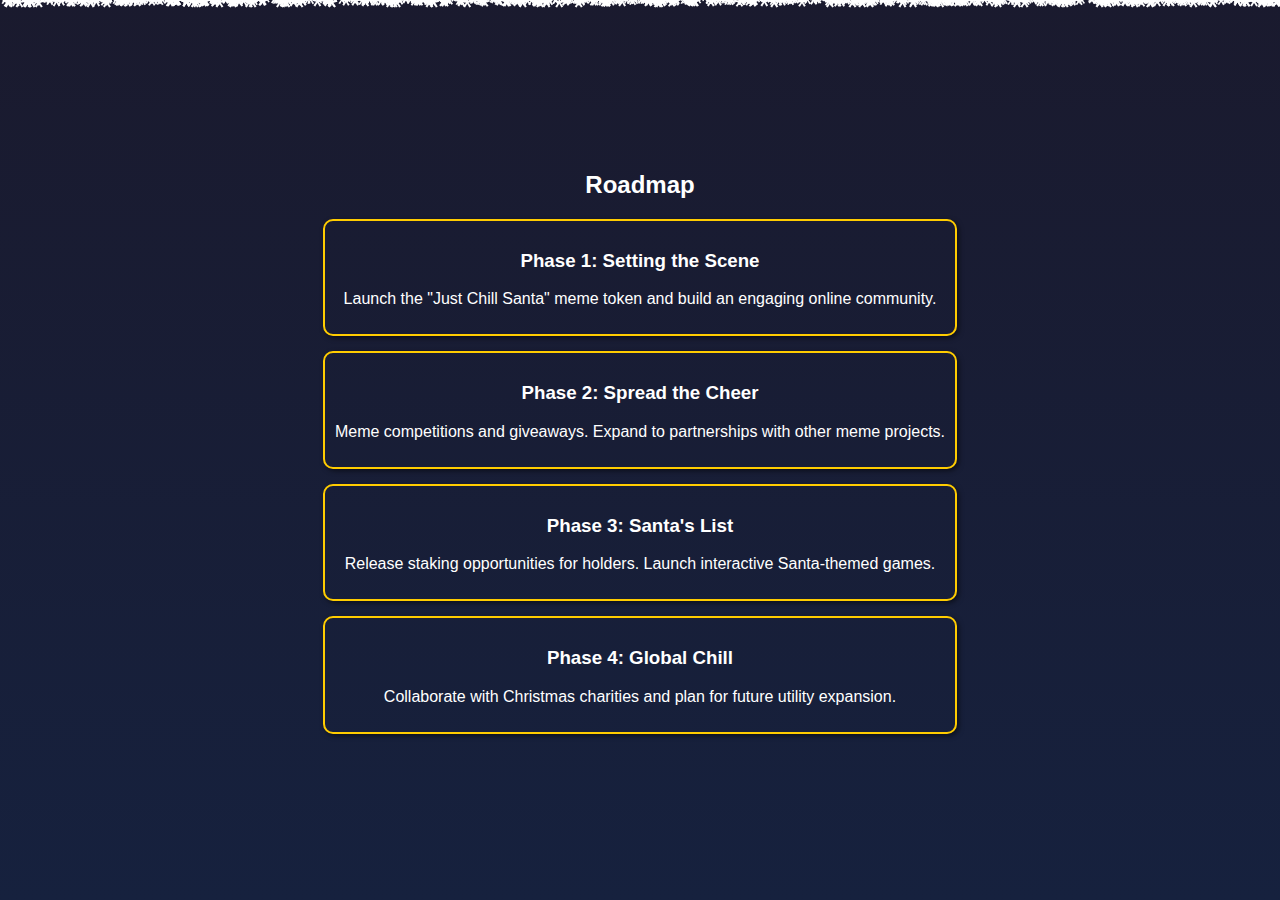
<file: roadmap.html>
<!DOCTYPE html>
<html lang="en">
<head>
    <meta charset="UTF-8">
    <meta name="viewport" content="width=device-width, initial-scale=1.0">
    <title>Just Chill Santa</title>
    <link rel="stylesheet" href="style.css">
    <link rel="stylesheet" href="style2.css">

    </head>


    <body>

        <div class="snowflakes" aria-hidden="true">
            <div class="snowflake">*</div>
            <div class="snowflake">*</div>
            <div class="snowflake">*</div>
            <div class="snowflake">*</div>
            <div class="snowflake">*</div>
            <div class="snowflake">*</div>
            <div class="snowflake">*</div>
            <div class="snowflake">*</div>
            <div class="snowflake">*</div>
            <div class="snowflake">*</div> <div class="snowflake">*</div>
            <div class="snowflake">*</div>
            <div class="snowflake">*</div>
            <div class="snowflake">*</div>
            <div class="snowflake">*</div>
            <div class="snowflake">*</div>
            <div class="snowflake">*</div>
            <div class="snowflake">*</div>
            <div class="snowflake">*</div>
            <div class="snowflake">*</div>
            <div class="snowflake">*</div>
            <div class="snowflake">*</div>
            <div class="snowflake">*</div>
            <div class="snowflake">*</div>
            <div class="snowflake">*</div>
            <div class="snowflake">*</div>
            <div class="snowflake">*</div>
            <div class="snowflake">*</div>
            <div class="snowflake">*</div>
            <div class="snowflake">*</div>
            <div class="snowflake">*</div>
            <div class="snowflake">*</div>
            <div class="snowflake">*</div>
            <div class="snowflake">*</div>
            <div class="snowflake">*</div>
            <div class="snowflake">*</div>
            <div class="snowflake">*</div>
            <div class="snowflake">*</div>
            <div class="snowflake">*</div>
            <div class="snowflake">*</div>
            <div class="snowflake">*</div>
            <div class="snowflake">*</div>
            <div class="snowflake">*</div>
            <div class="snowflake">*</div>
            <div class="snowflake">*</div>
            <div class="snowflake">*</div>
            <div class="snowflake">*</div>
            <div class="snowflake">*</div>
            <div class="snowflake">*</div>
            <div class="snowflake">*</div>
            <div class="snowflake">*</div>
            <div class="snowflake">*</div>
            <div class="snowflake">*</div>
            <div class="snowflake">*</div>
            <div class="snowflake">*</div>
            <div class="snowflake">*</div>
            <div class="snowflake">*</div>
            <div class="snowflake">*</div>
            <div class="snowflake">*</div>
            <div class="snowflake">*</div>
            <div class="snowflake">*</div>
            <div class="snowflake">*</div>
            <div class="snowflake">*</div>
            <div class="snowflake">*</div>
            <div class="snowflake">*</div>
            <div class="snowflake">*</div>
            <div class="snowflake">*</div>
            <div class="snowflake">*</div>
            <div class="snowflake">*</div>
            <div class="snowflake">*</div>
            <div class="snowflake">*</div>
            <div class="snowflake">*</div>
            <div class="snowflake">*</div>
            <div class="snowflake">*</div>
            <div class="snowflake">*</div>
            <div class="snowflake">*</div>
            <div class="snowflake">*</div>
            <div class="snowflake">*</div>
            <div class="snowflake">*</div>
            <div class="snowflake">*</div>
            <div class="snowflake">*</div>
            <div class="snowflake">*</div>
            <div class="snowflake">*</div>
            <div class="snowflake">*</div>
            <div class="snowflake">*</div>
            <div class="snowflake">*</div>
            <div class="snowflake">*</div>
            <div class="snowflake">*</div>
            <div class="snowflake">*</div>
            <div class="snowflake">*</div>
            <div class="snowflake">*</div>
            <div class="snowflake">*</div>
            <div class="snowflake">*</div>
            <div class="snowflake">*</div>
            <div class="snowflake">*</div>
            <div class="snowflake">*</div>
            <div class="snowflake">*</div>
            <div class="snowflake">*</div>
            <div class="snowflake">*</div>
            <div class="snowflake">*</div>
            <div class="snowflake">*</div>
            <div class="snowflake">*</div>
            <div class="snowflake">*</div>
            <div class="snowflake">*</div>
            <div class="snowflake">*</div>
            <div class="snowflake">*</div>
            <div class="snowflake">*</div>
            <div class="snowflake">*</div>
            <div class="snowflake">*</div>
            <div class="snowflake">*</div>
            <div class="snowflake">*</div>
            <div class="snowflake">*</div>
            <div class="snowflake">*</div>
            <div class="snowflake">*</div>
            <div class="snowflake">*</div>
            <div class="snowflake">*</div>
            <div class="snowflake">*</div>
            <div class="snowflake">*</div>
            <div class="snowflake">*</div>
            <div class="snowflake">*</div>
            <div class="snowflake">*</div>
            <div class="snowflake">*</div>
            <div class="snowflake">*</div>
            <div class="snowflake">*</div>
            <div class="snowflake">*</div>
            <div class="snowflake">*</div>
            <div class="snowflake">*</div>
            <div class="snowflake">*</div>
            <div class="snowflake">*</div>
            <div class="snowflake">*</div>
            <div class="snowflake">*</div>
            <div class="snowflake">*</div>
            <div class="snowflake">*</div>
            <div class="snowflake">*</div>
            <div class="snowflake">*</div>
            <div class="snowflake">*</div>
            <div class="snowflake">*</div>
            <div class="snowflake">*</div>
            <div class="snowflake">*</div>
            <div class="snowflake">*</div>
            <div class="snowflake">*</div>
            <div class="snowflake">*</div>
            <div class="snowflake">*</div>
            <div class="snowflake">*</div>
            <div class="snowflake">*</div>
            <div class="snowflake">*</div>
            <div class="snowflake">*</div>
            <div class="snowflake">*</div>
            <div class="snowflake">*</div>
            <div class="snowflake">*</div>
            <div class="snowflake">*</div>
            <div class="snowflake">*</div>
            <div class="snowflake">*</div>
            <div class="snowflake">*</div>
            <div class="snowflake">*</div>
            <div class="snowflake">*</div>
            <div class="snowflake">*</div>
            <div class="snowflake">*</div>
            <div class="snowflake">*</div>
            <div class="snowflake">*</div>
            <div class="snowflake">*</div>
            <div class="snowflake">*</div>
            <div class="snowflake">*</div>
            <div class="snowflake">*</div>
            <div class="snowflake">*</div>
            <div class="snowflake">*</div>
            <div class="snowflake">*</div>
            <div class="snowflake">*</div>
            <div class="snowflake">*</div>
            <div class="snowflake">*</div>
            <div class="snowflake">*</div>
            <div class="snowflake">*</div>
            <div class="snowflake">*</div>
            <div class="snowflake">*</div>
            <div class="snowflake">*</div>
            <div class="snowflake">*</div>
            <div class="snowflake">*</div>
            <div class="snowflake">*</div>
            <div class="snowflake">*</div>
            <div class="snowflake">*</div>
            <div class="snowflake">*</div>
            <div class="snowflake">*</div>
            <div class="snowflake">*</div>
            <div class="snowflake">*</div>
            <div class="snowflake">*</div>
            <div class="snowflake">*</div>
            <div class="snowflake">*</div>
            <div class="snowflake">*</div>
            <div class="snowflake">*</div>
            <div class="snowflake">*</div>
            <div class="snowflake">*</div>
            <div class="snowflake">*</div>
            <div class="snowflake">*</div>
            <div class="snowflake">*</div>
            <div class="snowflake">*</div>
            <div class="snowflake">*</div>
            <div class="snowflake">*</div>
            <div class="snowflake">*</div>
            <div class="snowflake">*</div>
            <div class="snowflake">*</div>
            <div class="snowflake">*</div>
            <div class="snowflake">*</div>
            <div class="snowflake">*</div>
            <div class="snowflake">*</div>
            <div class="snowflake">*</div>
           <div class="snowflake">*</div>
            <div class="snowflake">*</div>
            <div class="snowflake">*</div>
            <div class="snowflake">*</div>
            <div class="snowflake">*</div>
            <div class="snowflake">*</div>
            <div class="snowflake">*</div>
            <div class="snowflake">*</div>
            <div class="snowflake">*</div>
            <div class="snowflake">*</div>
            <div class="snowflake">*</div>
            <div class="snowflake">*</div>
            <div class="snowflake">*</div>
            <div class="snowflake">*</div>
            <div class="snowflake">*</div>
            <div class="snowflake">*</div>
            <div class="snowflake">*</div>
            <div class="snowflake">*</div>
            <div class="snowflake">*</div>
            <div class="snowflake">*</div>
            <div class="snowflake">*</div>
            <div class="snowflake">*</div>
            <div class="snowflake">*</div>
            <div class="snowflake">*</div>
            <div class="snowflake">*</div>
            <div class="snowflake">*</div>
            <div class="snowflake">*</div>
            <div class="snowflake">*</div>
            <div class="snowflake">*</div>
            <div class="snowflake">*</div>
            <div class="snowflake">*</div>
            <div class="snowflake">*</div>
            <div class="snowflake">*</div>
            <div class="snowflake">*</div>
            <div class="snowflake">*</div>
            <div class="snowflake">*</div>
            <div class="snowflake">*</div>
            <div class="snowflake">*</div>
            <div class="snowflake">*</div>
            <div class="snowflake">*</div>
            <div class="snowflake">*</div>
            <div class="snowflake">*</div>
            <div class="snowflake">*</div>
            <div class="snowflake">*</div>
            <div class="snowflake">*</div>
            <div class="snowflake">*</div>
            <div class="snowflake">*</div>
            <div class="snowflake">*</div>
            <div class="snowflake">*</div>
            <div class="snowflake">*</div>
            <div class="snowflake">*</div>
            <div class="snowflake">*</div>
            <div class="snowflake">*</div>
            <div class="snowflake">*</div>
            <div class="snowflake">*</div>
            <div class="snowflake">*</div>
            <div class="snowflake">*</div>
            <div class="snowflake">*</div>
            <div class="snowflake">*</div>
            
    <div class="snowflakes" aria-hidden="true">
        <div class="snowflake">*</div>
        <div class="snowflake">*</div>
        <div class="snowflake">*</div>
        <div class="snowflake">*</div>
        <div class="snowflake">*</div>
        <div class="snowflake">*</div>
        <div class="snowflake">*</div>
        <div class="snowflake">*</div>
        <div class="snowflake">*</div>
        <div class="snowflake">*</div> <div class="snowflake">*</div>
        <div class="snowflake">*</div>
        <div class="snowflake">*</div>
        <div class="snowflake">*</div>
        <div class="snowflake">*</div>
        <div class="snowflake">*</div>
        <div class="snowflake">*</div>
        <div class="snowflake">*</div>
        <div class="snowflake">*</div>
        <div class="snowflake">*</div>
        <div class="snowflake">*</div>
        <div class="snowflake">*</div>
        <div class="snowflake">*</div>
        <div class="snowflake">*</div>
        <div class="snowflake">*</div>
        <div class="snowflake">*</div>
        <div class="snowflake">*</div>
        <div class="snowflake">*</div>
        <div class="snowflake">*</div>
        <div class="snowflake">*</div>
        <div class="snowflake">*</div>
        <div class="snowflake">*</div>
        <div class="snowflake">*</div>
        <div class="snowflake">*</div>
        <div class="snowflake">*</div>
        <div class="snowflake">*</div>
        <div class="snowflake">*</div>
        <div class="snowflake">*</div>
        <div class="snowflake">*</div>
        <div class="snowflake">*</div>
        <div class="snowflake">*</div>
        <div class="snowflake">*</div>
        <div class="snowflake">*</div>
        <div class="snowflake">*</div>
        <div class="snowflake">*</div>
        <div class="snowflake">*</div>
        <div class="snowflake">*</div>
        <div class="snowflake">*</div>
        <div class="snowflake">*</div>
        <div class="snowflake">*</div>
        <div class="snowflake">*</div>
        <div class="snowflake">*</div>
        <div class="snowflake">*</div>
        <div class="snowflake">*</div>
        <div class="snowflake">*</div>
        <div class="snowflake">*</div>
        <div class="snowflake">*</div>
        <div class="snowflake">*</div>
        <div class="snowflake">*</div>
        <div class="snowflake">*</div>
        <div class="snowflake">*</div>
        <div class="snowflake">*</div>
        <div class="snowflake">*</div>
        <div class="snowflake">*</div>
        <div class="snowflake">*</div>
        <div class="snowflake">*</div>
        <div class="snowflake">*</div>
        <div class="snowflake">*</div>
        <div class="snowflake">*</div>
        <div class="snowflake">*</div>
        <div class="snowflake">*</div>
        <div class="snowflake">*</div>
        <div class="snowflake">*</div>
        <div class="snowflake">*</div>
        <div class="snowflake">*</div>
        <div class="snowflake">*</div>
        <div class="snowflake">*</div>
        <div class="snowflake">*</div>
        <div class="snowflake">*</div>
        <div class="snowflake">*</div>
        <div class="snowflake">*</div>
        <div class="snowflake">*</div>
        <div class="snowflake">*</div>
        <div class="snowflake">*</div>
        <div class="snowflake">*</div>
        <div class="snowflake">*</div>
        <div class="snowflake">*</div>
        <div class="snowflake">*</div>
        <div class="snowflake">*</div>
        <div class="snowflake">*</div>
        <div class="snowflake">*</div>
        <div class="snowflake">*</div>
        <div class="snowflake">*</div>
        <div class="snowflake">*</div>
        <div class="snowflake">*</div>
        <div class="snowflake">*</div>
        <div class="snowflake">*</div>
        <div class="snowflake">*</div>
        <div class="snowflake">*</div>
        <div class="snowflake">*</div>
        <div class="snowflake">*</div>
        <div class="snowflake">*</div>
        <div class="snowflake">*</div>
        <div class="snowflake">*</div>
        <div class="snowflake">*</div>
        <div class="snowflake">*</div>
        <div class="snowflake">*</div>
        <div class="snowflake">*</div>
        <div class="snowflake">*</div>
        <div class="snowflake">*</div>
        <div class="snowflake">*</div>
        <div class="snowflake">*</div>
        <div class="snowflake">*</div>
        <div class="snowflake">*</div>
        <div class="snowflake">*</div>
        <div class="snowflake">*</div>
        <div class="snowflake">*</div>
        <div class="snowflake">*</div>
        <div class="snowflake">*</div>
        <div class="snowflake">*</div>
        <div class="snowflake">*</div>
        <div class="snowflake">*</div>
        <div class="snowflake">*</div>
        <div class="snowflake">*</div>
        <div class="snowflake">*</div>
        <div class="snowflake">*</div>
        <div class="snowflake">*</div>
        <div class="snowflake">*</div>
        <div class="snowflake">*</div>
        <div class="snowflake">*</div>
        <div class="snowflake">*</div>
        <div class="snowflake">*</div>
        <div class="snowflake">*</div>
        <div class="snowflake">*</div>
        <div class="snowflake">*</div>
        <div class="snowflake">*</div>
        <div class="snowflake">*</div>
        <div class="snowflake">*</div>
        <div class="snowflake">*</div>
        <div class="snowflake">*</div>
        <div class="snowflake">*</div>
        <div class="snowflake">*</div>
        <div class="snowflake">*</div>
        <div class="snowflake">*</div>
        <div class="snowflake">*</div>
        <div class="snowflake">*</div>
        <div class="snowflake">*</div>
        <div class="snowflake">*</div>
        <div class="snowflake">*</div>
        <div class="snowflake">*</div>
        <div class="snowflake">*</div>
        <div class="snowflake">*</div>
        <div class="snowflake">*</div>
        <div class="snowflake">*</div>
        <div class="snowflake">*</div>
        <div class="snowflake">*</div>
        <div class="snowflake">*</div>
        <div class="snowflake">*</div>
        <div class="snowflake">*</div>
        <div class="snowflake">*</div>
        <div class="snowflake">*</div>
        <div class="snowflake">*</div>
        <div class="snowflake">*</div>
        <div class="snowflake">*</div>
        <div class="snowflake">*</div>
        <div class="snowflake">*</div>
        <div class="snowflake">*</div>
        <div class="snowflake">*</div>
        <div class="snowflake">*</div>
        <div class="snowflake">*</div>
        <div class="snowflake">*</div>
        <div class="snowflake">*</div>
        <div class="snowflake">*</div>
        <div class="snowflake">*</div>
        <div class="snowflake">*</div>
        <div class="snowflake">*</div>
        <div class="snowflake">*</div>
        <div class="snowflake">*</div>
        <div class="snowflake">*</div>
        <div class="snowflake">*</div>
        <div class="snowflake">*</div>
        <div class="snowflake">*</div>
        <div class="snowflake">*</div>
        <div class="snowflake">*</div>
        <div class="snowflake">*</div>
        <div class="snowflake">*</div>
        <div class="snowflake">*</div>
        <div class="snowflake">*</div>
        <div class="snowflake">*</div>
        <div class="snowflake">*</div>
        <div class="snowflake">*</div>
        <div class="snowflake">*</div>
        <div class="snowflake">*</div>
        <div class="snowflake">*</div>
        <div class="snowflake">*</div>
        <div class="snowflake">*</div>
        <div class="snowflake">*</div>
        <div class="snowflake">*</div>
        <div class="snowflake">*</div>
        <div class="snowflake">*</div>
        <div class="snowflake">*</div>
        <div class="snowflake">*</div>
        <div class="snowflake">*</div>
        <div class="snowflake">*</div>
        <div class="snowflake">*</div>
       <div class="snowflake">*</div>
        <div class="snowflake">*</div>
        <div class="snowflake">*</div>
        <div class="snowflake">*</div>
        <div class="snowflake">*</div>
        <div class="snowflake">*</div>
        <div class="snowflake">*</div>
        <div class="snowflake">*</div>
        <div class="snowflake">*</div>
        <div class="snowflake">*</div>
        <div class="snowflake">*</div>
        <div class="snowflake">*</div>
        <div class="snowflake">*</div>
        <div class="snowflake">*</div>
        <div class="snowflake">*</div>
        <div class="snowflake">*</div>
        <div class="snowflake">*</div>
        <div class="snowflake">*</div>
        <div class="snowflake">*</div>
        <div class="snowflake">*</div>
        <div class="snowflake">*</div>
        <div class="snowflake">*</div>
        <div class="snowflake">*</div>
        <div class="snowflake">*</div>
        <div class="snowflake">*</div>
        <div class="snowflake">*</div>
        <div class="snowflake">*</div>
        <div class="snowflake">*</div>
        <div class="snowflake">*</div>
        <div class="snowflake">*</div>
        <div class="snowflake">*</div>
        <div class="snowflake">*</div>
        <div class="snowflake">*</div>
        <div class="snowflake">*</div>
        <div class="snowflake">*</div>
        <div class="snowflake">*</div>
        <div class="snowflake">*</div>
        <div class="snowflake">*</div>
        <div class="snowflake">*</div>
        <div class="snowflake">*</div>
        <div class="snowflake">*</div>
        <div class="snowflake">*</div>
        <div class="snowflake">*</div>
        <div class="snowflake">*</div>
        <div class="snowflake">*</div>
        <div class="snowflake">*</div>
        <div class="snowflake">*</div>
        <div class="snowflake">*</div>
        <div class="snowflake">*</div>
        <div class="snowflake">*</div>
        <div class="snowflake">*</div>
        <div class="snowflake">*</div>
        <div class="snowflake">*</div>
        <div class="snowflake">*</div>
        <div class="snowflake">*</div>
        <div class="snowflake">*</div>
        <div class="snowflake">*</div>
        <div class="snowflake">*</div>
        <div class="snowflake">*</div>
        <div class="snowflake">*</div>
        <div class="snowflake">*</div>
        <div class="snowflake">*</div>
        <div class="snowflake">*</div>
        <div class="snowflake">*</div>
        <div class="snowflake">*</div>
        <div class="snowflake">*</div>
        <div class="snowflake">*</div>
        <div class="snowflake">*</div>
        <div class="snowflake">*</div>
        <div class="snowflake">*</div>
        <div class="snowflake">*</div>
        <div class="snowflake">*</div>
        <div class="snowflake">*</div>
        <div class="snowflake">*</div>
        <div class="snowflake">*</div>
        <div class="snowflake">*</div>
        <div class="snowflake">*</div>
        <div class="snowflake">*</div>
        <div class="snowflake">*</div>
        <div class="snowflake">*</div>
        <div class="snowflake">*</div>
        <div class="snowflake">*</div>
        <div class="snowflake">*</div>
        <div class="snowflake">*</div>
        <div class="snowflake">*</div>
        <div class="snowflake">*</div>
        <div class="snowflake">*</div>
        <div class="snowflake">*</div>
        <div class="snowflake">*</div>
        <div class="snowflake">*</div>
        <div class="snowflake">*</div>
        <div class="snowflake">*</div>
        <div class="snowflake">*</div>
        <div class="snowflake">*</div>
        <div class="snowflake">*</div>
        <div class="snowflake">*</div>
        <div class="snowflake">*</div>
        <div class="snowflake">*</div>
        <div class="snowflake">*</div>
        <div class="snowflake">*</div>
        <div class="snowflake">*</div>
        <div class="snowflake">*</div>
        <div class="snowflake">*</div>
        <div class="snowflake">*</div>
        <div class="snowflake">*</div>
        <div class="snowflake">*</div>
        <div class="snowflake">*</div>
        <div class="snowflake">*</div>
        <div class="snowflake">*</div>
        <div class="snowflake">*</div>
        <div class="snowflake">*</div>
        <div class="snowflake">*</div>
        <div class="snowflake">*</div>
        <div class="snowflake">*</div>
        <div class="snowflake">*</div>
        <div class="snowflake">*</div>
        <div class="snowflake">*</div>
        <div class="snowflake">*</div>
        <div class="snowflake">*</div>
        <div class="snowflake">*</div>
        <div class="snowflake">*</div>
        <div class="snowflake">*</div>
        <div class="snowflake">*</div>
        <div class="snowflake">*</div>
        <div class="snowflake">*</div>
        <div class="snowflake">*</div>
        <div class="snowflake">*</div>
        <div class="snowflake">*</div>
        <div class="snowflake">*</div>
        <div class="snowflake">*</div>
        <div class="snowflake">*</div>
        <div class="snowflake">*</div>
        <div class="snowflake">*</div>
        <div class="snowflake">*</div>
        <div class="snowflake">*</div>
        <div class="snowflake">*</div>
        <div class="snowflake">*</div>
        <div class="snowflake">*</div>
        <div class="snowflake">*</div>
        <div class="snowflake">*</div>
        <div class="snowflake">*</div>
        <div class="snowflake">*</div>
        <div class="snowflake">*</div>
        <div class="snowflake">*</div>
        <div class="snowflake">*</div>
        <div class="snowflake">*</div>
        <div class="snowflake">*</div>
        <div class="snowflake">*</div>
        <div class="snowflake">*</div>
        <div class="snowflake">*</div>
        <div class="snowflake">*</div>
        <div class="snowflake">*</div>
        <div class="snowflake">*</div>
        <div class="snowflake">*</div>
        <div class="snowflake">*</div>
        <div class="snowflake">*</div>
        <div class="snowflake">*</div>
        <div class="snowflake">*</div>
        <div class="snowflake">*</div>
        <div class="snowflake">*</div>
        <div class="snowflake">*</div>
        <div class="snowflake">*</div>
        <div class="snowflake">*</div>
        <div class="snowflake">*</div>
        <div class="snowflake">*</div>
        <div class="snowflake">*</div>
        <div class="snowflake">*</div>
        <div class="snowflake">*</div>
        <div class="snowflake">*</div>
        <div class="snowflake">*</div>
        <div class="snowflake">*</div>
        <div class="snowflake">*</div>
        <div class="snowflake">*</div>
        <div class="snowflake">*</div>
        <div class="snowflake">*</div>
        <div class="snowflake">*</div>
        <div class="snowflake">*</div>
        <div class="snowflake">*</div>
        <div class="snowflake">*</div>
        <div class="snowflake">*</div>
        <div class="snowflake">*</div>
        <div class="snowflake">*</div>
        <div class="snowflake">*</div>
        <div class="snowflake">*</div>
        <div class="snowflake">*</div>
        <div class="snowflake">*</div>
        <div class="snowflake">*</div>
        <div class="snowflake">*</div>
        <div class="snowflake">*</div>
        <div class="snowflake">*</div>
        <div class="snowflake">*</div>
        <div class="snowflake">*</div>
        <div class="snowflake">*</div>
        <div class="snowflake">*</div>
        <div class="snowflake">*</div>
        <div class="snowflake">*</div>
        <div class="snowflake">*</div>
        <div class="snowflake">*</div>
        <div class="snowflake">*</div>
        <div class="snowflake">*</div>
        <div class="snowflake">*</div>
        <div class="snowflake">*</div>
        <div class="snowflake">*</div>
        <div class="snowflake">*</div>
        <div class="snowflake">*</div>
        <div class="snowflake">*</div>
        <div class="snowflake">*</div>
        <div class="snowflake">*</div>
        <div class="snowflake">*</div>
        <div class="snowflake">*</div>
        <div class="snowflake">*</div>
        <div class="snowflake">*</div>
        <div class="snowflake">*</div>
        <div class="snowflake">*</div>
        <div class="snowflake">*</div>
        <div class="snowflake">*</div>
        <div class="snowflake">*</div>
        <div class="snowflake">*</div>
        <div class="snowflake">*</div>
        <div class="snowflake">*</div>
        <div class="snowflake">*</div>
        <div class="snowflake">*</div>
        <div class="snowflake">*</div>
        <div class="snowflake">*</div>
        <div class="snowflake">*</div>
        <div class="snowflake">*</div>
        <div class="snowflake">*</div>
        <div class="snowflake">*</div>
        <div class="snowflake">*</div>
        <div class="snowflake">*</div>
        <div class="snowflake">*</div>
        <div class="snowflake">*</div>
        <div class="snowflake">*</div>
        <div class="snowflake">*</div>
        <div class="snowflake">*</div>
        <div class="snowflake">*</div>
        <div class="snowflake">*</div>
        <div class="snowflake">*</div>
        <div class="snowflake">*</div>
        <div class="snowflake">*</div>
        <div class="snowflake">*</div>
        <div class="snowflake">*</div>
        <div class="snowflake">*</div>
        <div class="snowflake">*</div>
        <div class="snowflake">*</div>
        <div class="snowflake">*</div>
        <div class="snowflake">*</div>
        <div class="snowflake">*</div>
        <div class="snowflake">*</div>
        <div class="snowflake">*</div>
        <div class="snowflake">*</div>
        <div class="snowflake">*</div>
        <div class="snowflake">*</div>
       <div class="snowflake">*</div>
        <div class="snowflake">*</div>
        <div class="snowflake">*</div>
        <div class="snowflake">*</div>
        <div class="snowflake">*</div>
        <div class="snowflake">*</div>
        <div class="snowflake">*</div>
        <div class="snowflake">*</div>
        <div class="snowflake">*</div>
        <div class="snowflake">*</div>
        <div class="snowflake">*</div>
        <div class="snowflake">*</div>
        <div class="snowflake">*</div>
        <div class="snowflake">*</div>
        <div class="snowflake">*</div>
        <div class="snowflake">*</div>
        <div class="snowflake">*</div>
        <div class="snowflake">*</div>
        <div class="snowflake">*</div>
        <div class="snowflake">*</div>
        <div class="snowflake">*</div>
        <div class="snowflake">*</div>
        <div class="snowflake">*</div>
        <div class="snowflake">*</div>
        <div class="snowflake">*</div>
        <div class="snowflake">*</div>
        <div class="snowflake">*</div>
        <div class="snowflake">*</div>
        <div class="snowflake">*</div>
        <div class="snowflake">*</div>
        <div class="snowflake">*</div>
        <div class="snowflake">*</div>
        <div class="snowflake">*</div>
        <div class="snowflake">*</div>
        <div class="snowflake">*</div>
        <div class="snowflake">*</div>
        <div class="snowflake">*</div>
        <div class="snowflake">*</div>
        <div class="snowflake">*</div>
        <div class="snowflake">*</div>
        <div class="snowflake">*</div>
        <div class="snowflake">*</div>
        <div class="snowflake">*</div>
        <div class="snowflake">*</div>
        <div class="snowflake">*</div>
        <div class="snowflake">*</div>
        <div class="snowflake">*</div>
        <div class="snowflake">*</div>
        <div class="snowflake">*</div>
        <div class="snowflake">*</div>
        <div class="snowflake">*</div>
        <div class="snowflake">*</div>
        <div class="snowflake">*</div>
        <div class="snowflake">*</div>
        <div class="snowflake">*</div>
        <div class="snowflake">*</div>
        <div class="snowflake">*</div>
        <div class="snowflake">*</div>
        <div class="snowflake">*</div>
        <div class="snowflake">*</div>
        <div class="snowflake">*</div>
        <div class="snowflake">*</div>
        <div class="snowflake">*</div>
        <div class="snowflake">*</div>
        <div class="snowflake">*</div>
        <div class="snowflake">*</div>
        <div class="snowflake">*</div>
        <div class="snowflake">*</div>
        <div class="snowflake">*</div>
        <div class="snowflake">*</div>
        <div class="snowflake">*</div>
        <div class="snowflake">*</div>
        <div class="snowflake">*</div>
        <div class="snowflake">*</div>
        <div class="snowflake">*</div>
        <div class="snowflake">*</div>
        <div class="snowflake">*</div>
        <div class="snowflake">*</div>
        <div class="snowflake">*</div>
        <div class="snowflake">*</div>
        <div class="snowflake">*</div>
        <div class="snowflake">*</div>
        <div class="snowflake">*</div>
        <div class="snowflake">*</div>
        <div class="snowflake">*</div>
        <div class="snowflake">*</div>
        <div class="snowflake">*</div>
        <div class="snowflake">*</div>
        <div class="snowflake">*</div>
        <div class="snowflake">*</div>
        <div class="snowflake">*</div>
        <div class="snowflake">*</div>
        <div class="snowflake">*</div>
        <div class="snowflake">*</div>
        <div class="snowflake">*</div>
        <div class="snowflake">*</div>
        <div class="snowflake">*</div>
        <div class="snowflake">*</div>
        <div class="snowflake">*</div>
        <div class="snowflake">*</div>
        <div class="snowflake">*</div>
        <div class="snowflake">*</div>
        <div class="snowflake">*</div>
        <div class="snowflake">*</div>
        <div class="snowflake">*</div>
        <div class="snowflake">*</div>
        <div class="snowflake">*</div>
        <div class="snowflake">*</div>
        <div class="snowflake">*</div>
        <div class="snowflake">*</div>
        <div class="snowflake">*</div>
        <div class="snowflake">*</div>
        <div class="snowflake">*</div>
        <div class="snowflake">*</div>
        <div class="snowflake">*</div>
        <div class="snowflake">*</div>
        <div class="snowflake">*</div>
        <div class="snowflake">*</div>
        <div class="snowflake">*</div>
        <div class="snowflake">*</div>
        <div class="snowflake">*</div>
        <div class="snowflake">*</div>
        <div class="snowflake">*</div>
        <div class="snowflake">*</div>
        <div class="snowflake">*</div>
        <div class="snowflake">*</div>
        <div class="snowflake">*</div>
        <div class="snowflake">*</div>
        <div class="snowflake">*</div>
        <div class="snowflake">*</div>
        <div class="snowflake">*</div>
        <div class="snowflake">*</div>
        <div class="snowflake">*</div>
        <div class="snowflake">*</div>
        <div class="snowflake">*</div>
        <div class="snowflake">*</div>
        <div class="snowflake">*</div>
        <div class="snowflake">*</div>
        <div class="snowflake">*</div>
        <div class="snowflake">*</div>
        <div class="snowflake">*</div>
        <div class="snowflake">*</div>
        <div class="snowflake">*</div>
        <div class="snowflake">*</div>
        <div class="snowflake">*</div>
        <div class="snowflake">*</div>
        <div class="snowflake">*</div>
        <div class="snowflake">*</div>
        <div class="snowflake">*</div>
        <div class="snowflake">*</div>
        <div class="snowflake">*</div>
        <div class="snowflake">*</div>
        <div class="snowflake">*</div>
        <div class="snowflake">*</div>
        <div class="snowflake">*</div>
        <div class="snowflake">*</div>
        <div class="snowflake">*</div>
        <div class="snowflake">*</div>
        <div class="snowflake">*</div>
        <div class="snowflake">*</div>
        <div class="snowflake">*</div>
        <div class="snowflake">*</div>
        <div class="snowflake">*</div>
        <div class="snowflake">*</div>
        <div class="snowflake">*</div>
        <div class="snowflake">*</div>
        <div class="snowflake">*</div>
        <div class="snowflake">*</div>
        <div class="snowflake">*</div>
        <div class="snowflake">*</div>
        <div class="snowflake">*</div>
        <div class="snowflake">*</div>
        <div class="snowflake">*</div>
        <div class="snowflake">*</div>
        <div class="snowflake">*</div>
        <div class="snowflake">*</div>
        <div class="snowflake">*</div>
        <div class="snowflake">*</div>
        <div class="snowflake">*</div>
        <div class="snowflake">*</div>
        <div class="snowflake">*</div>
        <div class="snowflake">*</div>
        <div class="snowflake">*</div>
        <div class="snowflake">*</div>
        <div class="snowflake">*</div>
        <div class="snowflake">*</div>
        <div class="snowflake">*</div>
        <div class="snowflake">*</div>
        <div class="snowflake">*</div>
        <div class="snowflake">*</div>
        <div class="snowflake">*</div>
        <div class="snowflake">*</div>
        <div class="snowflake">*</div>
        <div class="snowflake">*</div>
        <div class="snowflake">*</div>
        <div class="snowflake">*</div>
        <div class="snowflake">*</div>
        <div class="snowflake">*</div>
        <div class="snowflake">*</div>
        <div class="snowflake">*</div>
        <div class="snowflake">*</div>
        <div class="snowflake">*</div>
        <div class="snowflake">*</div>
        <div class="snowflake">*</div>
        <div class="snowflake">*</div>
        <div class="snowflake">*</div>
        <div class="snowflake">*</div>
        <div class="snowflake">*</div>
        <div class="snowflake">*</div>
        <div class="snowflake">*</div>
        <div class="snowflake">*</div>
        <div class="snowflake">*</div>
        <div class="snowflake">*</div>
        <div class="snowflake">*</div>
        <div class="snowflake">*</div>
        <div class="snowflake">*</div>
        <div class="snowflake">*</div>
        <div class="snowflake">*</div>
        <div class="snowflake">*</div>
        <div class="snowflake">*</div>
        <div class="snowflake">*</div>
        <div class="snowflake">*</div>
        <div class="snowflake">*</div>
        <div class="snowflake">*</div>
        <div class="snowflake">*</div>
        <div class="snowflake">*</div>
        <div class="snowflake">*</div>
        <div class="snowflake">*</div>
        <div class="snowflake">*</div>
        <div class="snowflake">*</div>
        <div class="snowflake">*</div>
        <div class="snowflake">*</div>
        <div class="snowflake">*</div>
        <div class="snowflake">*</div>
        <div class="snowflake">*</div>
        <div class="snowflake">*</div>
        <div class="snowflake">*</div>
        <div class="snowflake">*</div>
        <div class="snowflake">*</div>
        <div class="snowflake">*</div>
        <div class="snowflake">*</div>
        <div class="snowflake">*</div>
        <div class="snowflake">*</div>
        <div class="snowflake">*</div>
        <div class="snowflake">*</div>
        <div class="snowflake">*</div>
        <div class="snowflake">*</div>
        <div class="snowflake">*</div>
        <div class="snowflake">*</div>
        <div class="snowflake">*</div>
        <div class="snowflake">*</div>
        <div class="snowflake">*</div>
       <div class="snowflake">*</div>
        <div class="snowflake">*</div>
        <div class="snowflake">*</div>
        <div class="snowflake">*</div>
        <div class="snowflake">*</div>
        <div class="snowflake">*</div>
        <div class="snowflake">*</div>
        <div class="snowflake">*</div>
        <div class="snowflake">*</div>
        <div class="snowflake">*</div>
        <div class="snowflake">*</div>
        <div class="snowflake">*</div>
        <div class="snowflake">*</div>
        <div class="snowflake">*</div>
        <div class="snowflake">*</div>
        <div class="snowflake">*</div>
        <div class="snowflake">*</div>
        <div class="snowflake">*</div>
        <div class="snowflake">*</div>
        <div class="snowflake">*</div>
        <div class="snowflake">*</div>
        <div class="snowflake">*</div>
        <div class="snowflake">*</div>
        <div class="snowflake">*</div>
        <div class="snowflake">*</div>
        <div class="snowflake">*</div>
        <div class="snowflake">*</div>
        <div class="snowflake">*</div>
        <div class="snowflake">*</div>
        <div class="snowflake">*</div>
        <div class="snowflake">*</div>
        <div class="snowflake">*</div>
        <div class="snowflake">*</div>
        <div class="snowflake">*</div>
        <div class="snowflake">*</div>
        <div class="snowflake">*</div>
        <div class="snowflake">*</div>
        <div class="snowflake">*</div>
        <div class="snowflake">*</div>
        <div class="snowflake">*</div>
        <div class="snowflake">*</div>
        <div class="snowflake">*</div>
        <div class="snowflake">*</div>
        <div class="snowflake">*</div>
        <div class="snowflake">*</div>
        <div class="snowflake">*</div>
        <div class="snowflake">*</div>
        <div class="snowflake">*</div>
        <div class="snowflake">*</div>
        <div class="snowflake">*</div>
        <div class="snowflake">*</div>
        <div class="snowflake">*</div>
        <div class="snowflake">*</div>
        <div class="snowflake">*</div>
        <div class="snowflake">*</div>
        <div class="snowflake">*</div>
        <div class="snowflake">*</div>
        <div class="snowflake">*</div>
        <div class="snowflake">*</div>
        <div class="snowflake">*</div>
        <div class="snowflake">*</div>
        <div class="snowflake">*</div>
        <div class="snowflake">*</div>
        <div class="snowflake">*</div>
        <div class="snowflake">*</div>
        <div class="snowflake">*</div>
        <div class="snowflake">*</div>
        <div class="snowflake">*</div>
        <div class="snowflake">*</div>
        <div class="snowflake">*</div>
        <div class="snowflake">*</div>
        <div class="snowflake">*</div>
        <div class="snowflake">*</div>
        <div class="snowflake">*</div>
        <div class="snowflake">*</div>
        <div class="snowflake">*</div>
        <div class="snowflake">*</div>
        <div class="snowflake">*</div>
        <div class="snowflake">*</div>
        <div class="snowflake">*</div>
        <div class="snowflake">*</div>
        <div class="snowflake">*</div>
        <div class="snowflake">*</div>
        <div class="snowflake">*</div>
        <div class="snowflake">*</div>
        <div class="snowflake">*</div>
        <div class="snowflake">*</div>
        <div class="snowflake">*</div>
        <div class="snowflake">*</div>
        <div class="snowflake">*</div>
        <div class="snowflake">*</div>
        <div class="snowflake">*</div>
        <div class="snowflake">*</div>
        <div class="snowflake">*</div>
        <div class="snowflake">*</div>
        <div class="snowflake">*</div>
        <div class="snowflake">*</div>
        <div class="snowflake">*</div>
        <div class="snowflake">*</div>
        <div class="snowflake">*</div>
        <div class="snowflake">*</div>
        <div class="snowflake">*</div>
        <div class="snowflake">*</div>
        <div class="snowflake">*</div>
        <div class="snowflake">*</div>
        <div class="snowflake">*</div>
        <div class="snowflake">*</div>
        <div class="snowflake">*</div>
        <div class="snowflake">*</div>
        <div class="snowflake">*</div>
        <div class="snowflake">*</div>
        <div class="snowflake">*</div>
        <div class="snowflake">*</div>
        <div class="snowflake">*</div>
        <div class="snowflake">*</div>
        <div class="snowflake">*</div>
        <div class="snowflake">*</div>
        <div class="snowflake">*</div>
        <div class="snowflake">*</div>
        <div class="snowflake">*</div>
        <div class="snowflake">*</div>
        <div class="snowflake">*</div>
        <div class="snowflake">*</div>
        <div class="snowflake">*</div>
        <div class="snowflake">*</div>
        <div class="snowflake">*</div>
        <div class="snowflake">*</div>
        <div class="snowflake">*</div>
        <div class="snowflake">*</div>
        <div class="snowflake">*</div>
        <div class="snowflake">*</div>
        <div class="snowflake">*</div>
        <div class="snowflake">*</div>
        <div class="snowflake">*</div>
        <div class="snowflake">*</div>
        <div class="snowflake">*</div>
        <div class="snowflake">*</div>
        <div class="snowflake">*</div>
        <div class="snowflake">*</div>
        <div class="snowflake">*</div>
        <div class="snowflake">*</div>
        <div class="snowflake">*</div>
        <div class="snowflake">*</div>
        <div class="snowflake">*</div>
        <div class="snowflake">*</div>
        <div class="snowflake">*</div>
        <div class="snowflake">*</div>
        <div class="snowflake">*</div>
        <div class="snowflake">*</div>
        <div class="snowflake">*</div>
        <div class="snowflake">*</div>
        <div class="snowflake">*</div>
        <div class="snowflake">*</div>
        <div class="snowflake">*</div>
        <div class="snowflake">*</div>
        <div class="snowflake">*</div>
        <div class="snowflake">*</div>
        <div class="snowflake">*</div>
        <div class="snowflake">*</div>
        <div class="snowflake">*</div>
        <div class="snowflake">*</div>
        <div class="snowflake">*</div>
        <div class="snowflake">*</div>
        <div class="snowflake">*</div>
        <div class="snowflake">*</div>
        <div class="snowflake">*</div>
        <div class="snowflake">*</div>
        <div class="snowflake">*</div>
        <div class="snowflake">*</div>
        <div class="snowflake">*</div>
        <div class="snowflake">*</div>
        <div class="snowflake">*</div>
        <div class="snowflake">*</div>
        <div class="snowflake">*</div>
        <div class="snowflake">*</div>
        <div class="snowflake">*</div>
        <div class="snowflake">*</div>
        <div class="snowflake">*</div>
        <div class="snowflake">*</div>
        <div class="snowflake">*</div>
        <div class="snowflake">*</div>
        <div class="snowflake">*</div>
        <div class="snowflake">*</div>
        <div class="snowflake">*</div>
        <div class="snowflake">*</div>
        <div class="snowflake">*</div>
        <div class="snowflake">*</div>
        <div class="snowflake">*</div>
        <div class="snowflake">*</div>
        <div class="snowflake">*</div>
        <div class="snowflake">*</div>
        <div class="snowflake">*</div>
        <div class="snowflake">*</div>
        <div class="snowflake">*</div>
        <div class="snowflake">*</div>
        <div class="snowflake">*</div>
        <div class="snowflake">*</div>
        <div class="snowflake">*</div>
        <div class="snowflake">*</div>
        <div class="snowflake">*</div>
        <div class="snowflake">*</div>
        <div class="snowflake">*</div>
        <div class="snowflake">*</div>
        <div class="snowflake">*</div>
        <div class="snowflake">*</div>
        <div class="snowflake">*</div>
        <div class="snowflake">*</div>
        <div class="snowflake">*</div>
        <div class="snowflake">*</div>
        <div class="snowflake">*</div>
        <div class="snowflake">*</div>
        <div class="snowflake">*</div>
        <div class="snowflake">*</div>
        <div class="snowflake">*</div>
        <div class="snowflake">*</div>
        <div class="snowflake">*</div>
        <div class="snowflake">*</div>
        <div class="snowflake">*</div>
        <div class="snowflake">*</div>
        <div class="snowflake">*</div>
        <div class="snowflake">*</div>
        <div class="snowflake">*</div>
        <div class="snowflake">*</div>
        <div class="snowflake">*</div>
        <div class="snowflake">*</div>
        <div class="snowflake">*</div>
        <div class="snowflake">*</div>
        <div class="snowflake">*</div>
        <div class="snowflake">*</div>
        <div class="snowflake">*</div>
        <div class="snowflake">*</div>
        <div class="snowflake">*</div>
        <div class="snowflake">*</div>
        <div class="snowflake">*</div>
       <div class="snowflake">*</div>
        <div class="snowflake">*</div>
        <div class="snowflake">*</div>
        <div class="snowflake">*</div>
        <div class="snowflake">*</div>
        <div class="snowflake">*</div>
        <div class="snowflake">*</div>
        <div class="snowflake">*</div>
        <div class="snowflake">*</div>
        <div class="snowflake">*</div>
        <div class="snowflake">*</div>
        <div class="snowflake">*</div>
        <div class="snowflake">*</div>
        <div class="snowflake">*</div>
        <div class="snowflake">*</div>
        <div class="snowflake">*</div>
        <div class="snowflake">*</div>
        <div class="snowflake">*</div>
        <div class="snowflake">*</div>
        <div class="snowflake">*</div>
        <div class="snowflake">*</div>
        <div class="snowflake">*</div>
        <div class="snowflake">*</div>
        <div class="snowflake">*</div>
        <div class="snowflake">*</div>
        <div class="snowflake">*</div>
        <div class="snowflake">*</div>
        <div class="snowflake">*</div>
        <div class="snowflake">*</div>
        <div class="snowflake">*</div>
        <div class="snowflake">*</div>
        <div class="snowflake">*</div>
        <div class="snowflake">*</div>
        <div class="snowflake">*</div>
        <div class="snowflake">*</div>
        <div class="snowflake">*</div>
        <div class="snowflake">*</div>
        <div class="snowflake">*</div>
        <div class="snowflake">*</div>
        <div class="snowflake">*</div>
        <div class="snowflake">*</div>
        <div class="snowflake">*</div>
        <div class="snowflake">*</div>
        <div class="snowflake">*</div>
        <div class="snowflake">*</div>
        <div class="snowflake">*</div>
        <div class="snowflake">*</div>
        <div class="snowflake">*</div>
        <div class="snowflake">*</div>
        <div class="snowflake">*</div>
        <div class="snowflake">*</div>
        <div class="snowflake">*</div>
        <div class="snowflake">*</div>
        <div class="snowflake">*</div>
        <div class="snowflake">*</div>
        <div class="snowflake">*</div>
        <div class="snowflake">*</div>
        <div class="snowflake">*</div>
        <div class="snowflake">*</div>
        <div class="snowflake">*</div>
        <div class="snowflake">*</div>
        <div class="snowflake">*</div>
        <div class="snowflake">*</div>
        <div class="snowflake">*</div>
        <div class="snowflake">*</div>
        <div class="snowflake">*</div>
        <div class="snowflake">*</div>
        <div class="snowflake">*</div>
        <div class="snowflake">*</div>
        <div class="snowflake">*</div>
        <div class="snowflake">*</div>
        <div class="snowflake">*</div>
        <div class="snowflake">*</div>
        <div class="snowflake">*</div>
        <div class="snowflake">*</div>
        <div class="snowflake">*</div>
        <div class="snowflake">*</div>
        <div class="snowflake">*</div>
        <div class="snowflake">*</div>
        <div class="snowflake">*</div>
        <div class="snowflake">*</div>
        <div class="snowflake">*</div>
        <div class="snowflake">*</div>
        <div class="snowflake">*</div>
        <div class="snowflake">*</div>
        <div class="snowflake">*</div>
        <div class="snowflake">*</div>
        <div class="snowflake">*</div>
        <div class="snowflake">*</div>
        <div class="snowflake">*</div>
        <div class="snowflake">*</div>
        <div class="snowflake">*</div>
        <div class="snowflake">*</div>
        <div class="snowflake">*</div>
        <div class="snowflake">*</div>
        <div class="snowflake">*</div>
        <div class="snowflake">*</div>
        <div class="snowflake">*</div>
        <div class="snowflake">*</div>
        <div class="snowflake">*</div>
        <div class="snowflake">*</div>
        <div class="snowflake">*</div>
        <div class="snowflake">*</div>
        <div class="snowflake">*</div>
        <div class="snowflake">*</div>
        <div class="snowflake">*</div>
        <div class="snowflake">*</div>
        <div class="snowflake">*</div>
        <div class="snowflake">*</div>
        <div class="snowflake">*</div>
        <div class="snowflake">*</div>
        <div class="snowflake">*</div>
        <div class="snowflake">*</div>
        <div class="snowflake">*</div>
        <div class="snowflake">*</div>
        <div class="snowflake">*</div>
        <div class="snowflake">*</div>
        <div class="snowflake">*</div>
        <div class="snowflake">*</div>
        <div class="snowflake">*</div>
        <div class="snowflake">*</div>
        <div class="snowflake">*</div>
        <div class="snowflake">*</div>
        <div class="snowflake">*</div>
        <div class="snowflake">*</div>
        <div class="snowflake">*</div>
        <div class="snowflake">*</div>
        <div class="snowflake">*</div>
        <div class="snowflake">*</div>
        <div class="snowflake">*</div>
        <div class="snowflake">*</div>
        <div class="snowflake">*</div>
        <div class="snowflake">*</div>
        <div class="snowflake">*</div>
        <div class="snowflake">*</div>
        <div class="snowflake">*</div>
        <div class="snowflake">*</div>
        <div class="snowflake">*</div>
        <div class="snowflake">*</div>
        <div class="snowflake">*</div>
        <div class="snowflake">*</div>
        <div class="snowflake">*</div>
        <div class="snowflake">*</div>
        <div class="snowflake">*</div>
        <div class="snowflake">*</div>
        <div class="snowflake">*</div>
        <div class="snowflake">*</div>
        <div class="snowflake">*</div>
        <div class="snowflake">*</div>
        <div class="snowflake">*</div>
        <div class="snowflake">*</div>
        <div class="snowflake">*</div>
        <div class="snowflake">*</div>
        <div class="snowflake">*</div>
        <div class="snowflake">*</div>
        <div class="snowflake">*</div>
        <div class="snowflake">*</div>
        <div class="snowflake">*</div>
        <div class="snowflake">*</div>
        <div class="snowflake">*</div>
        <div class="snowflake">*</div>
        <div class="snowflake">*</div>
        <div class="snowflake">*</div>
        <div class="snowflake">*</div>
        <div class="snowflake">*</div>
        <div class="snowflake">*</div>
        <div class="snowflake">*</div>
        <div class="snowflake">*</div>
        <div class="snowflake">*</div>
        <div class="snowflake">*</div>
        <div class="snowflake">*</div>
        <div class="snowflake">*</div>
        <div class="snowflake">*</div>
        <div class="snowflake">*</div>
        <div class="snowflake">*</div>
        <div class="snowflake">*</div>
        <div class="snowflake">*</div>
        <div class="snowflake">*</div>
        <div class="snowflake">*</div>
        <div class="snowflake">*</div>
        <div class="snowflake">*</div>
        <div class="snowflake">*</div>
        <div class="snowflake">*</div>
        <div class="snowflake">*</div>
        <div class="snowflake">*</div>
        <div class="snowflake">*</div>
        <div class="snowflake">*</div>
        <div class="snowflake">*</div>
        <div class="snowflake">*</div>
        <div class="snowflake">*</div>
        <div class="snowflake">*</div>
        <div class="snowflake">*</div>
        <div class="snowflake">*</div>
        <div class="snowflake">*</div>
        <div class="snowflake">*</div>
        <div class="snowflake">*</div>
        <div class="snowflake">*</div>
        <div class="snowflake">*</div>
        <div class="snowflake">*</div>
        <div class="snowflake">*</div>
        <div class="snowflake">*</div>
        <div class="snowflake">*</div>
        <div class="snowflake">*</div>
        <div class="snowflake">*</div>
        <div class="snowflake">*</div>
        <div class="snowflake">*</div>
        <div class="snowflake">*</div>
        <div class="snowflake">*</div>
        <div class="snowflake">*</div>
        <div class="snowflake">*</div>
        <div class="snowflake">*</div>
        <div class="snowflake">*</div>
        <div class="snowflake">*</div>
        <div class="snowflake">*</div>
        <div class="snowflake">*</div>
        <div class="snowflake">*</div>
        <div class="snowflake">*</div>
        <div class="snowflake">*</div>
        <div class="snowflake">*</div>
        <div class="snowflake">*</div>
        <div class="snowflake">*</div>
        <div class="snowflake">*</div>
        <div class="snowflake">*</div>
        <div class="snowflake">*</div>
        <div class="snowflake">*</div>
        <div class="snowflake">*</div>
        <div class="snowflake">*</div>
        <div class="snowflake">*</div>
        <div class="snowflake">*</div>
        <div class="snowflake">*</div>
        <div class="snowflake">*</div>
        <div class="snowflake">*</div>
        <div class="snowflake">*</div>
        <div class="snowflake">*</div>
        <div class="snowflake">*</div>
        <div class="snowflake">*</div>
        <div class="snowflake">*</div>
        <div class="snowflake">*</div>
        <div class="snowflake">*</div>
        <div class="snowflake">*</div>
        <div class="snowflake">*</div>
        <div class="snowflake">*</div>
        <div class="snowflake">*</div>
        <div class="snowflake">*</div>
        <div class="snowflake">*</div>
        <div class="snowflake">*</div>
        <div class="snowflake">*</div>
        <div class="snowflake">*</div>
        <div class="snowflake">*</div>
        <div class="snowflake">*</div>
        <div class="snowflake">*</div>
        <div class="snowflake">*</div>
       <div class="snowflake">*</div>
        <div class="snowflake">*</div>
        <div class="snowflake">*</div>
        <div class="snowflake">*</div>
        <div class="snowflake">*</div>
        <div class="snowflake">*</div>
        <div class="snowflake">*</div>
        <div class="snowflake">*</div>
        <div class="snowflake">*</div>
        <div class="snowflake">*</div>
        <div class="snowflake">*</div>
        <div class="snowflake">*</div>
        <div class="snowflake">*</div>
        <div class="snowflake">*</div>
        <div class="snowflake">*</div>
        <div class="snowflake">*</div>
        <div class="snowflake">*</div>
        <div class="snowflake">*</div>
        <div class="snowflake">*</div>
        <div class="snowflake">*</div>
        <div class="snowflake">*</div>
        <div class="snowflake">*</div>
        <div class="snowflake">*</div>
        <div class="snowflake">*</div>
        <div class="snowflake">*</div>
        <div class="snowflake">*</div>
        <div class="snowflake">*</div>
        <div class="snowflake">*</div>
        <div class="snowflake">*</div>
        <div class="snowflake">*</div>
        <div class="snowflake">*</div>
        <div class="snowflake">*</div>
        <div class="snowflake">*</div>
        <div class="snowflake">*</div>
        <div class="snowflake">*</div>
        <div class="snowflake">*</div>
        <div class="snowflake">*</div>
        <div class="snowflake">*</div>
        <div class="snowflake">*</div>
        <div class="snowflake">*</div>
        <div class="snowflake">*</div>
        <div class="snowflake">*</div>
        <div class="snowflake">*</div>
        <div class="snowflake">*</div>
        <div class="snowflake">*</div>
        <div class="snowflake">*</div>
        <div class="snowflake">*</div>
        <div class="snowflake">*</div>
        <div class="snowflake">*</div>
        <div class="snowflake">*</div>
        <div class="snowflake">*</div>
        <div class="snowflake">*</div>
        <div class="snowflake">*</div>
        <div class="snowflake">*</div>
        <div class="snowflake">*</div>
        <div class="snowflake">*</div>
        <div class="snowflake">*</div>
        <div class="snowflake">*</div>
        <div class="snowflake">*</div>
        <div class="snowflake">*</div>
        <div class="snowflake">*</div>
        <div class="snowflake">*</div>
        <div class="snowflake">*</div>
        <div class="snowflake">*</div>
        <div class="snowflake">*</div>
        <div class="snowflake">*</div>
        <div class="snowflake">*</div>
        <div class="snowflake">*</div>
        <div class="snowflake">*</div>
        <div class="snowflake">*</div>
        <div class="snowflake">*</div>
        <div class="snowflake">*</div>
        <div class="snowflake">*</div>
        <div class="snowflake">*</div>
        <div class="snowflake">*</div>
        <div class="snowflake">*</div>
        <div class="snowflake">*</div>
        <div class="snowflake">*</div>
        <div class="snowflake">*</div>
        <div class="snowflake">*</div>
        <div class="snowflake">*</div>
        <div class="snowflake">*</div>
        <div class="snowflake">*</div>
        <div class="snowflake">*</div>
        <div class="snowflake">*</div>
        <div class="snowflake">*</div>
        <div class="snowflake">*</div>
        <div class="snowflake">*</div>
        <div class="snowflake">*</div>
        <div class="snowflake">*</div>
        <div class="snowflake">*</div>
        <div class="snowflake">*</div>
        <div class="snowflake">*</div>
        <div class="snowflake">*</div>
        <div class="snowflake">*</div>
        <div class="snowflake">*</div>
        <div class="snowflake">*</div>
        <div class="snowflake">*</div>
        <div class="snowflake">*</div>
        <div class="snowflake">*</div>
        <div class="snowflake">*</div>
        <div class="snowflake">*</div>
        <div class="snowflake">*</div>
        <div class="snowflake">*</div>
        <div class="snowflake">*</div>
        <div class="snowflake">*</div>
        <div class="snowflake">*</div>
        <div class="snowflake">*</div>
        <div class="snowflake">*</div>
        <div class="snowflake">*</div>
        <div class="snowflake">*</div>
        <div class="snowflake">*</div>
        <div class="snowflake">*</div>
        <div class="snowflake">*</div>
        <div class="snowflake">*</div>
        <div class="snowflake">*</div>
        <div class="snowflake">*</div>
        <div class="snowflake">*</div>
        <div class="snowflake">*</div>
        <div class="snowflake">*</div>
        <div class="snowflake">*</div>
        <div class="snowflake">*</div>
        <div class="snowflake">*</div>
        <div class="snowflake">*</div>
        <div class="snowflake">*</div>
        <div class="snowflake">*</div>
        <div class="snowflake">*</div>
        <div class="snowflake">*</div>
        <div class="snowflake">*</div>
        <div class="snowflake">*</div>
        <div class="snowflake">*</div>
        <div class="snowflake">*</div>
        <div class="snowflake">*</div>
        <div class="snowflake">*</div>
        <div class="snowflake">*</div>
        <div class="snowflake">*</div>
        <div class="snowflake">*</div>
        <div class="snowflake">*</div>
        <div class="snowflake">*</div>
        <div class="snowflake">*</div>
        <div class="snowflake">*</div>
        <div class="snowflake">*</div>
        <div class="snowflake">*</div>
        <div class="snowflake">*</div>
        <div class="snowflake">*</div>
        <div class="snowflake">*</div>
        <div class="snowflake">*</div>
        <div class="snowflake">*</div>
        <div class="snowflake">*</div>
        <div class="snowflake">*</div>
        <div class="snowflake">*</div>
        <div class="snowflake">*</div>
        <div class="snowflake">*</div>
        <div class="snowflake">*</div>
        <div class="snowflake">*</div>
        <div class="snowflake">*</div>
        <div class="snowflake">*</div>
        <div class="snowflake">*</div>
        <div class="snowflake">*</div>
        <div class="snowflake">*</div>
        <div class="snowflake">*</div>
        <div class="snowflake">*</div>
        <div class="snowflake">*</div>
        <div class="snowflake">*</div>
        <div class="snowflake">*</div>
        <div class="snowflake">*</div>
        <div class="snowflake">*</div>
        <div class="snowflake">*</div>
        <div class="snowflake">*</div>
        <div class="snowflake">*</div>
        <div class="snowflake">*</div>
        <div class="snowflake">*</div>
        <div class="snowflake">*</div>
        <div class="snowflake">*</div>
        <div class="snowflake">*</div>
        <div class="snowflake">*</div>
        <div class="snowflake">*</div>
        <div class="snowflake">*</div>
        <div class="snowflake">*</div>
        <div class="snowflake">*</div>
        <div class="snowflake">*</div>
        <div class="snowflake">*</div>
        <div class="snowflake">*</div>
        <div class="snowflake">*</div>
        <div class="snowflake">*</div>
        <div class="snowflake">*</div>
        <div class="snowflake">*</div>
        <div class="snowflake">*</div>
        <div class="snowflake">*</div>
        <div class="snowflake">*</div>
        <div class="snowflake">*</div>
        <div class="snowflake">*</div>
        <div class="snowflake">*</div>
        <div class="snowflake">*</div>
        <div class="snowflake">*</div>
        <div class="snowflake">*</div>
        <div class="snowflake">*</div>
        <div class="snowflake">*</div>
        <div class="snowflake">*</div>
        <div class="snowflake">*</div>
        <div class="snowflake">*</div>
        <div class="snowflake">*</div>
        <div class="snowflake">*</div>
        <div class="snowflake">*</div>
        <div class="snowflake">*</div>
        <div class="snowflake">*</div>
        <div class="snowflake">*</div>
        <div class="snowflake">*</div>
        <div class="snowflake">*</div>
        <div class="snowflake">*</div>
        <div class="snowflake">*</div>
        <div class="snowflake">*</div>
        <div class="snowflake">*</div>
        <div class="snowflake">*</div>
        <div class="snowflake">*</div>
        <div class="snowflake">*</div>
        <div class="snowflake">*</div>
        <div class="snowflake">*</div>
        <div class="snowflake">*</div>
        <div class="snowflake">*</div>
        <div class="snowflake">*</div>
        <div class="snowflake">*</div>
        <div class="snowflake">*</div>
        <div class="snowflake">*</div>
        <div class="snowflake">*</div>
        <div class="snowflake">*</div>
        <div class="snowflake">*</div>
        <div class="snowflake">*</div>
        <div class="snowflake">*</div>
        <div class="snowflake">*</div>
        <div class="snowflake">*</div>
        <div class="snowflake">*</div>
        <div class="snowflake">*</div>
        <div class="snowflake">*</div>
        <div class="snowflake">*</div>
        <div class="snowflake">*</div>
        <div class="snowflake">*</div>
        <div class="snowflake">*</div>
        <div class="snowflake">*</div>
        <div class="snowflake">*</div>
        <div class="snowflake">*</div>
        <div class="snowflake">*</div>
        <div class="snowflake">*</div>
        <div class="snowflake">*</div>
        <div class="snowflake">*</div>
        <div class="snowflake">*</div>
        <div class="snowflake">*</div>
        <div class="snowflake">*</div>
        <div class="snowflake">*</div>
        <div class="snowflake">*</div>
        <div class="snowflake">*</div>
        <div class="snowflake">*</div>
       <div class="snowflake">*</div>
        <div class="snowflake">*</div>
        <div class="snowflake">*</div>
        <div class="snowflake">*</div>
        <div class="snowflake">*</div>
        <div class="snowflake">*</div>
        <div class="snowflake">*</div>
        <div class="snowflake">*</div>
        <div class="snowflake">*</div>
        <div class="snowflake">*</div>
        <div class="snowflake">*</div>
        <div class="snowflake">*</div>
        <div class="snowflake">*</div>
        <div class="snowflake">*</div>
        <div class="snowflake">*</div>
        <div class="snowflake">*</div>
        <div class="snowflake">*</div>
        <div class="snowflake">*</div>
        <div class="snowflake">*</div>
        <div class="snowflake">*</div>
        <div class="snowflake">*</div>
        <div class="snowflake">*</div>
        <div class="snowflake">*</div>
        <div class="snowflake">*</div>
        <div class="snowflake">*</div>
        <div class="snowflake">*</div>
        <div class="snowflake">*</div>
        <div class="snowflake">*</div>
        <div class="snowflake">*</div>
        <div class="snowflake">*</div>
        <div class="snowflake">*</div>
        <div class="snowflake">*</div>
        <div class="snowflake">*</div>
        <div class="snowflake">*</div>
        <div class="snowflake">*</div>
        <div class="snowflake">*</div>
        <div class="snowflake">*</div>
        <div class="snowflake">*</div>
        <div class="snowflake">*</div>
        <div class="snowflake">*</div>
        <div class="snowflake">*</div>
        <div class="snowflake">*</div>
        <div class="snowflake">*</div>
        <div class="snowflake">*</div>
        <div class="snowflake">*</div>
        <div class="snowflake">*</div>
        <div class="snowflake">*</div>
        <div class="snowflake">*</div>
        <div class="snowflake">*</div>
        <div class="snowflake">*</div>
        <div class="snowflake">*</div>
        <div class="snowflake">*</div>
        <div class="snowflake">*</div>
        <div class="snowflake">*</div>
        <div class="snowflake">*</div>
        <div class="snowflake">*</div>
        <div class="snowflake">*</div>
        <div class="snowflake">*</div>
        <div class="snowflake">*</div>
        <div class="snowflake">*</div>
        <div class="snowflake">*</div>
        <div class="snowflake">*</div>
        <div class="snowflake">*</div>
        <div class="snowflake">*</div>
        <div class="snowflake">*</div>
        <div class="snowflake">*</div>
        <div class="snowflake">*</div>
        <div class="snowflake">*</div>
        <div class="snowflake">*</div>
        <div class="snowflake">*</div>
        <div class="snowflake">*</div>
        <div class="snowflake">*</div>
        <div class="snowflake">*</div>
        <div class="snowflake">*</div>
        <div class="snowflake">*</div>
        <div class="snowflake">*</div>
    </div>
        </div>

<section class="roadmap">
    <h2>Roadmap</h2>
    <div class="roadmap-item">
        <h3>Phase 1: Setting the Scene</h3>
        <p>Launch the "Just Chill Santa" meme token and build an engaging online community.</p>
    </div>
    <div class="roadmap-item">
        <h3>Phase 2: Spread the Cheer</h3>
        <p>Meme competitions and giveaways. Expand to partnerships with other meme projects.</p>
    </div>
    <div class="roadmap-item">
        <h3>Phase 3: Santa's List</h3>
        <p>Release staking opportunities for holders. Launch interactive Santa-themed games.</p>
    </div>
    <div class="roadmap-item">
        <h3>Phase 4: Global Chill</h3>
        <p>Collaborate with Christmas charities and plan for future utility expansion.</p>
    </div>
</section>
<!-- </main> -->
<!-- <footer>
<p>© 2024 Just Chill Santa. All Rights Reserved.</p>
</footer> -->



<script src="script1.js"></script>




    
<script src="script.js"></script>
</body>
</html>
</file>
<file: style.css>
body {
    margin: 0;
    padding: 0;
    display: flex;
    justify-content: center;
    align-items: center;
    height: 100vh;
    background: linear-gradient(to bottom, #FF7F50, #1E90FF);
    overflow: hidden;
    font-family: 'Arial', sans-serif;
}

.animation-container {
    position: relative;
    text-align: center;
}

.logo img {
    max-width: 300px;
    animation: glow 200s infinite alternate;
}

@keyframes glow {
    from {
        filter: drop-shadow(0 0 10px #FFD700);
    }
    to {
        filter: drop-shadow(0 0 20px #FF4500);
    }
}

#snowCanvas {
    position: absolute;
    top: 0;
    left: 0;
    width: 100%;
    height: 100%;
    z-index: -1;
}

.cta-buttons {
    margin-top: 20px;
}

.button {
    text-decoration: none;
    padding: 10px 20px;
    background-color: #FF4500;
    color: white;
    border-radius: 5px;
    font-size: 16px;
    transition: background-color 0.3s ease;
}

.button:hover {
    background-color: #FFD700;
}
</file>
<file: style2.css>
body {
    font-family: 'Arial', sans-serif;
    margin: 0;
    padding: 0;
    background: linear-gradient(to bottom, #1a1a2e, #16213e);
    color: white;
    overflow: hidden;
}

.header {
    text-align: center;
    padding: 20px;
}

header h1 {
    font-size: 3em;
    color: #ffcc00;
    text-shadow: 2px 2px 4px rgba(0, 0, 0, 0.7);
}

header p {
    font-size: 1.2em;
}

.roadmap {
    padding: 20px;
    text-align: center;
}

.roadmap-item {
    margin: 15px 0;
    border: 2px solid #ffcc00;
    padding: 10px;
    border-radius: 10px;
    box-shadow: 2px 2px 5px rgba(0, 0, 0, 0.5);
}

.links {
    text-align: center;
    margin-top: 20px;
}

.links a {
    text-decoration: none;
    color: #ffcc00;
    font-size: 1.2em;
    margin: 10px;
    display: inline-block;
}

.snowflakes {
    position: fixed;
    top: 0;
    left: 0;
    width: 100%;
    height: 100%;
    pointer-events: none;
}

.snowflake {
    position: absolute;
    top: -10px;
    z-index: 1000;
    user-select: none;
    color: white;
    font-size: 1em;
    animation: snowflake 10s linear infinite;
}

@keyframes snowflake {
    0% {
        transform: translateY(0);
        opacity: 1;
    }
    100% {
        transform: translateY(100vh);
        opacity: 0;
    }
}
</file>
